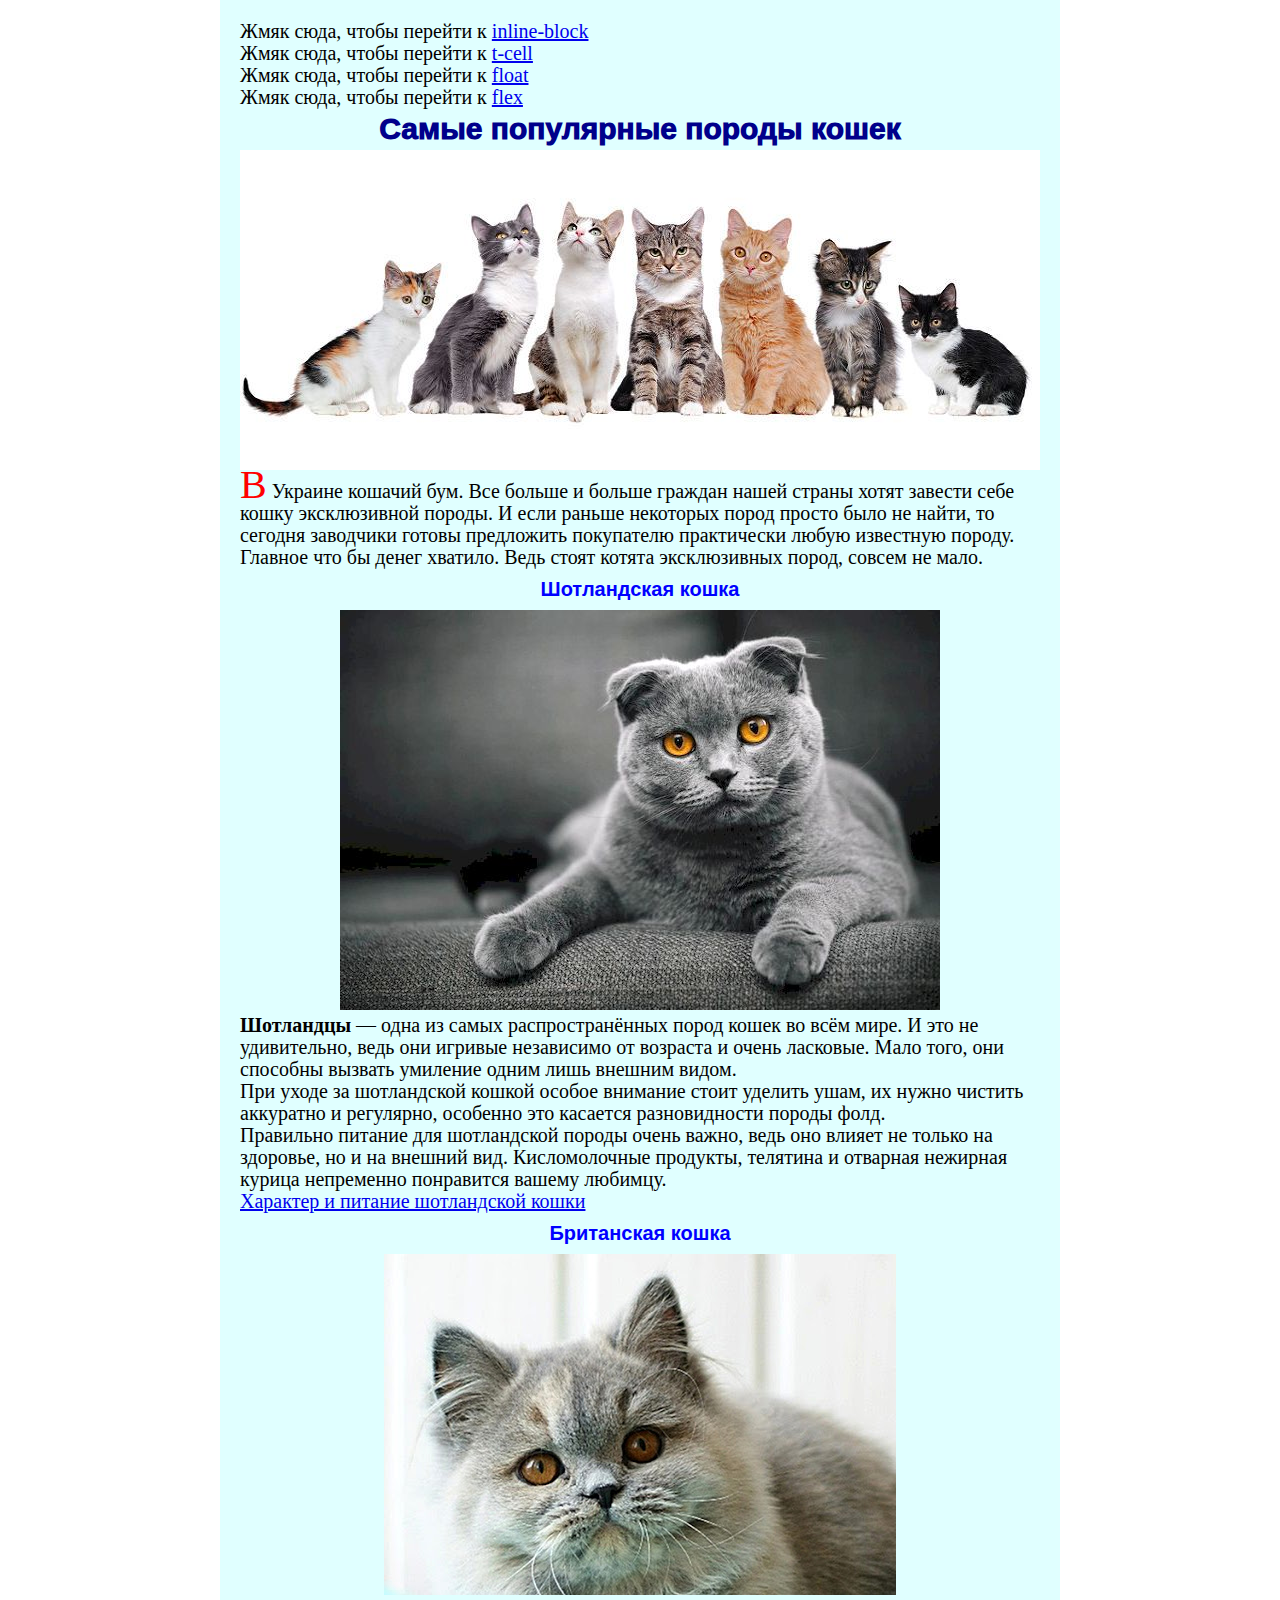
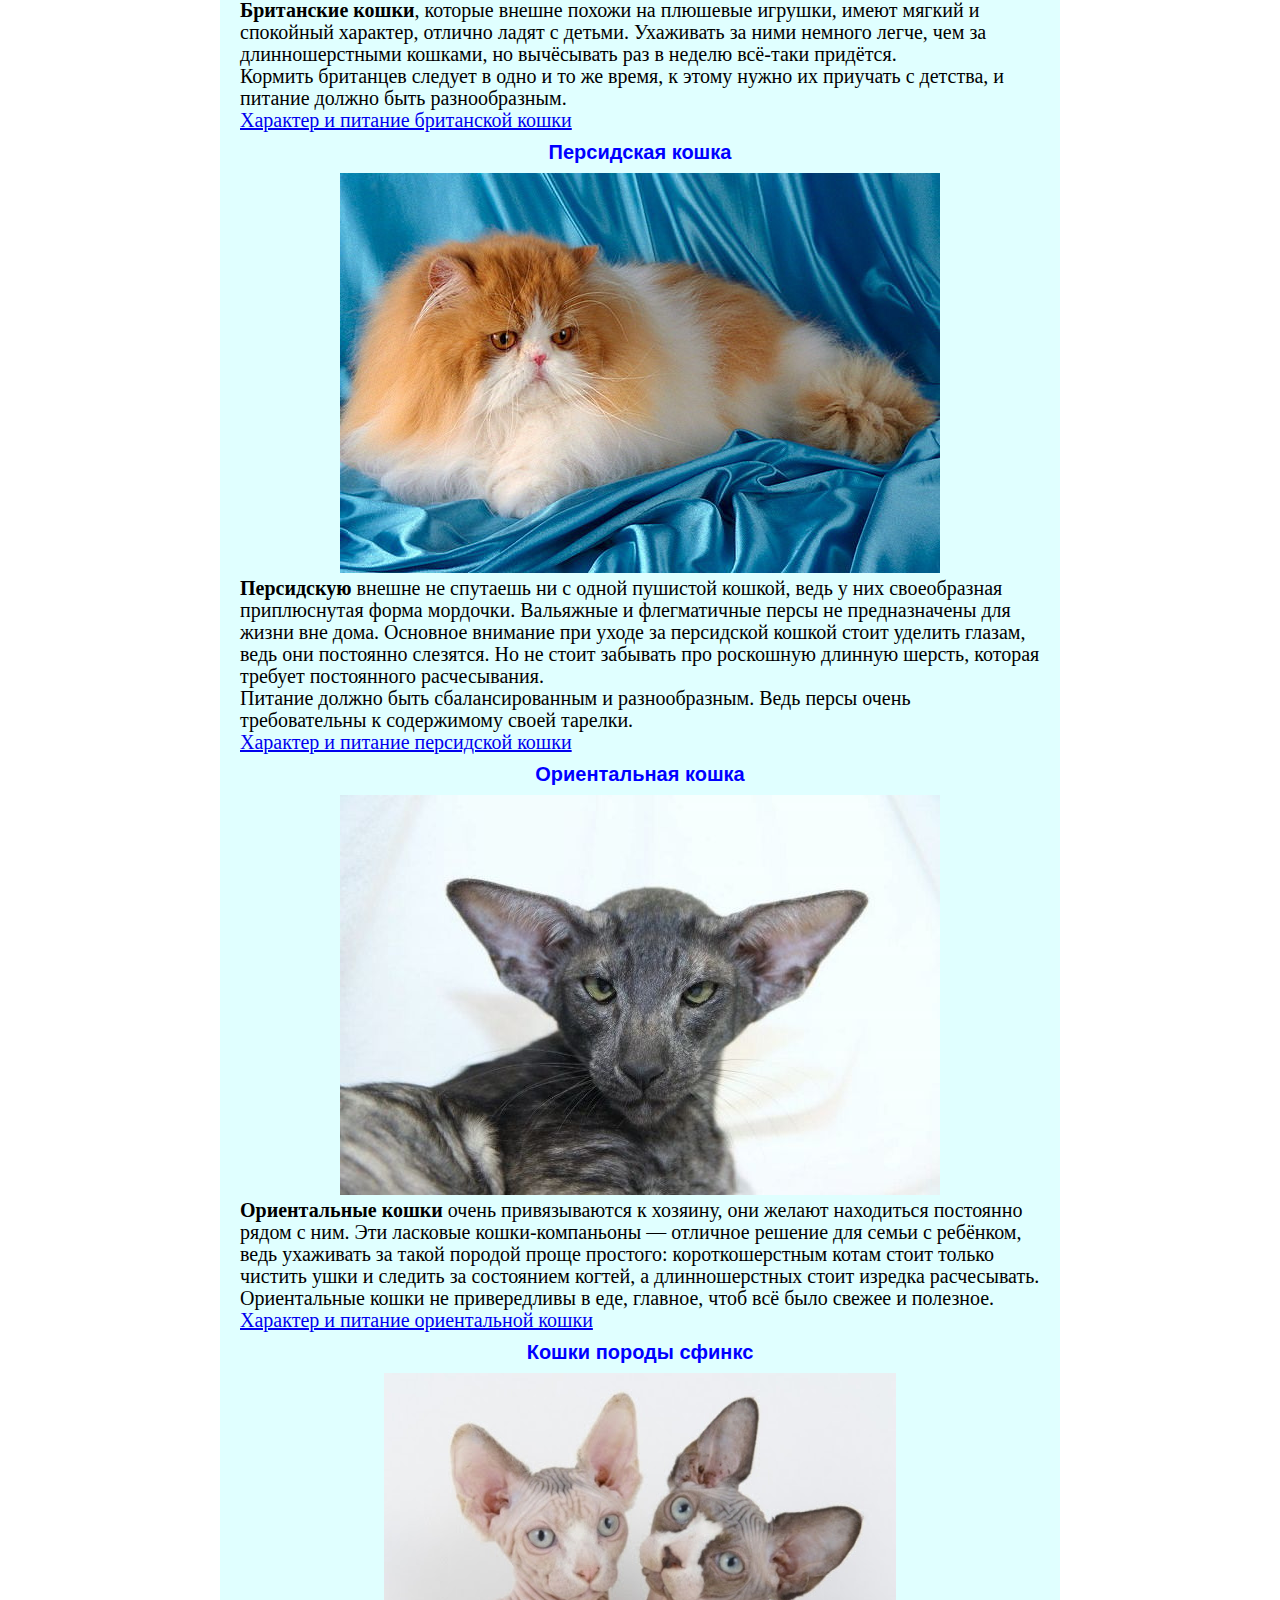
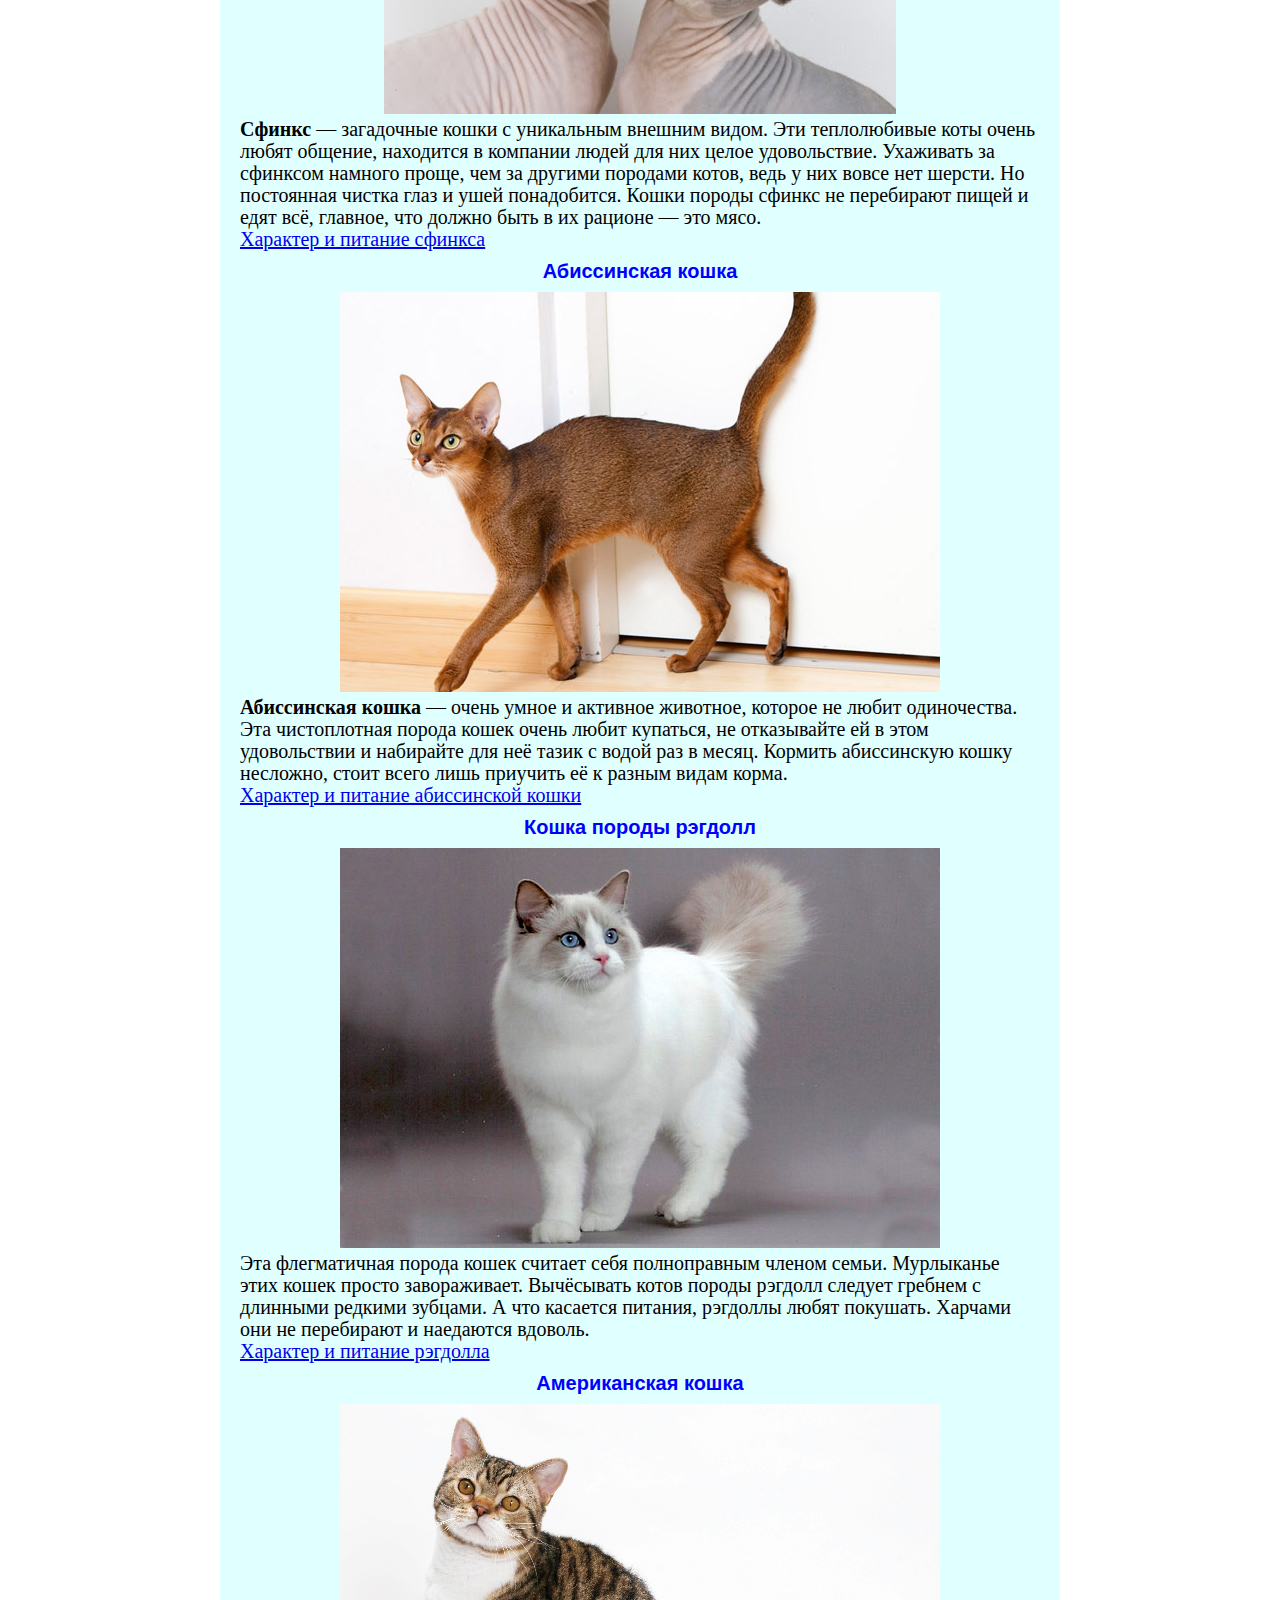
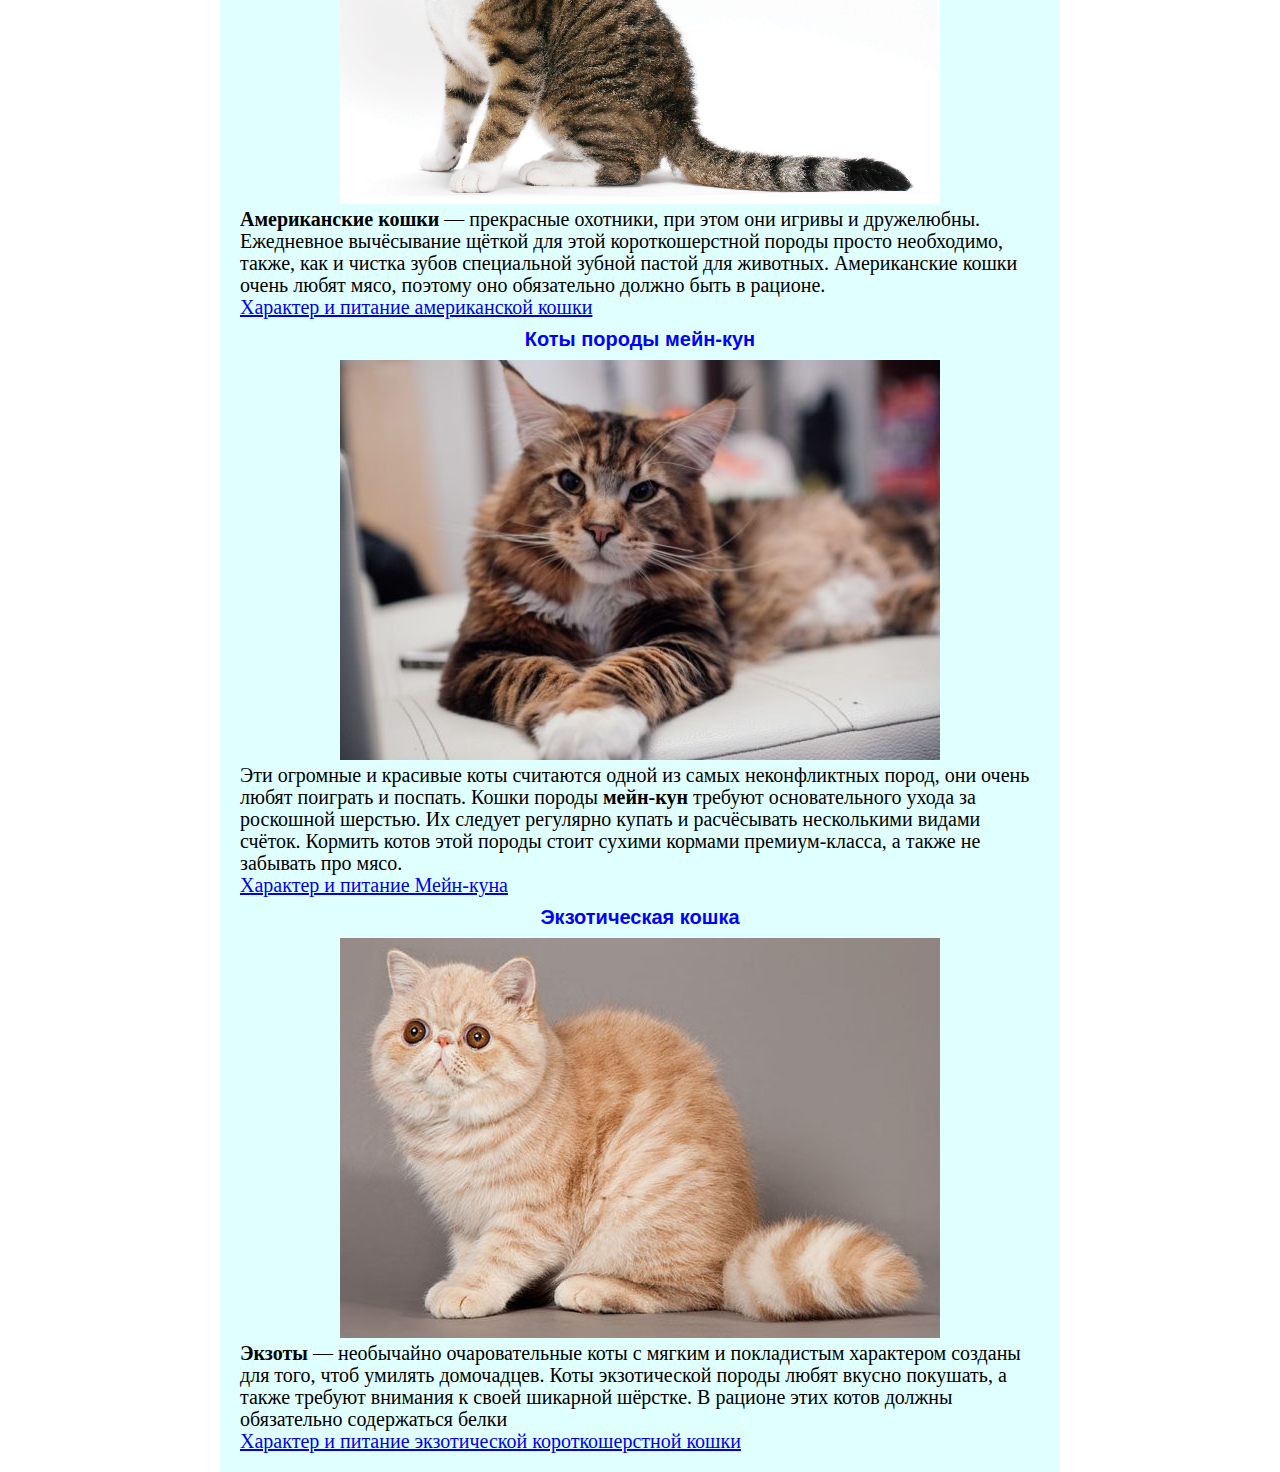
<file: index.html>
<!DOCTYPE html>
<html lang="ru">

<head>
    <meta charset="UTF-8">
    <title>Самые популярные породы кошек</title>
    <link rel="stylesheet" href="css/style.css">
</head>

<body>
    <div class="mainBox">
        <p>Жмяк сюда, чтобы перейти к <a href="inline-block.html" target="_blank">inline-block</a></p>
        <p>Жмяк сюда, чтобы перейти к <a href="t-cell.html" target="_blank">t-cell</a></p>
        <p>Жмяк сюда, чтобы перейти к <a href="float.html" target="_blank">float</a></p>
        <p>Жмяк сюда, чтобы перейти к <a href="flex.html" target="_blank">flex</a></p>

        <h1>Самые популярные породы кошек</h1>
        <img src="images/Besporodnye-koshki-1.jpg" alt="Кошки" title="Группа котов">
        <p><span style="color: red; font-size: 200%;">В</span> Украине кошачий бум. Все больше и больше граждан
            нашей страны хотят завести себе кошку эксклюзивной породы. И если раньше некоторых пород просто было не
            найти, то сегодня заводчики готовы предложить покупателю практически любую известную породу. Главное что
            бы денег хватило. Ведь стоят котята эксклюзивных пород, совсем не мало.</p>

        <div>
            <h2>Шотландская кошка</h2>
            <p class="picture"><img src="images/shotlandskaja-visloyhaja-koshka-obl.jpg" alt="Шотландская кошка"
                    title="Шотландская кошка"></p>
            <p><span style="font-weight: 800;">Шотландцы</span> — одна из самых распространённых пород кошек во всём
                мире. И это не удивительно, ведь
                они игривые независимо от возраста и очень ласковые. Мало того, они способны вызвать умиление одним лишь
                внешним видом.
            </p>
            <p>При уходе за шотландской кошкой особое внимание стоит уделить ушам, их нужно чистить аккуратно и
                регулярно, особенно это касается разновидности породы фолд.</p>
            <p>Правильно питание для шотландской породы очень важно, ведь оно влияет не только на здоровье, но и на
                внешний вид. Кисломолочные продукты, телятина и отварная нежирная курица непременно понравится вашему
                любимцу.
            </p>

            <p><a href="natureAndFeed.html#Характер и питание шотландской кошки" target="_blank">Характер и питание шотландской кошки</a></p>

        </div>
        <div>
            <h2>Британская кошка</h2>
            <p class="picture"><img src="images/British_2.jpg" alt="Британская кошка" title="Британская кошка"></p>
            <p><span style="font-weight: 800;">Британские кошки</span>, которые внешне похожи на плюшевые игрушки, имеют
                мягкий и спокойный характер,
                отлично ладят с детьми. Ухаживать за ними немного легче, чем за длинношерстными кошками, но вычёсывать
                раз в неделю всё-таки придётся.
            </p>
            <p>Кормить британцев следует в одно и то же время, к этому нужно их приучать с детства, и питание должно
                быть разнообразным.
            </p>
            <p><a href="natureAndFeed.html#Характер и питание британской кошки" target="_blank">Характер и питание британской кошки</a></p>

        </div>
        <div>
            <h2>Персидская кошка</h2>
            <p class="picture"><img src="images/Persidskaya_koshka.jpg" alt="Персидская кошка" title="Персидская кошка">
            </p>
            <p><span style="font-weight: 800;">Персидскую</span> внешне не спутаешь ни с одной пушистой кошкой, ведь у
                них своеобразная приплюснутая
                форма мордочки. Вальяжные и флегматичные персы не предназначены для жизни вне дома. Основное внимание
                при уходе за персидской кошкой стоит уделить глазам, ведь они постоянно слезятся. Но не стоит забывать
                про роскошную длинную шерсть, которая требует постоянного расчесывания.
            </p>
            <p>Питание должно быть сбалансированным и разнообразным. Ведь персы очень требовательны к содержимому своей
                тарелки.
            </p>
            <p><a href="natureAndFeed.html#Характер и питание персидской кошки" target="_blank">Характер и питание персидской кошки</a></p>
        </div>
        <div>
            <h2>Ориентальная кошка</h2>
            <p class="picture"><img src="images/orientalnaya_koshka.jpg" alt="Ориентальная кошка"
                    title="Ориентальная кошка"></p>
            <p><span style="font-weight: 800;">Ориентальные кошки</span> очень привязываются к хозяину, они желают
                находиться постоянно рядом с ним. Эти
                ласковые кошки-компаньоны — отличное решение для семьи с ребёнком, ведь ухаживать за такой породой проще
                простого: короткошерстным котам стоит только чистить ушки и следить за состоянием когтей, а
                длинношерстных стоит изредка расчесывать. Ориентальные кошки не привередливы в еде, главное, чтоб всё
                было свежее и полезное.
            </p>
            <p><a href="natureAndFeed.html#Характер и питание ориентальной кошки" target="_blank">Характер и питание ориентальной кошки</a></p>

        </div>
        <div>
            <h2>Кошки породы сфинкс</h2>
            <p class="picture"><img src="images/Sphinks.jpg" alt="Кошка породы сфинкс" title="Кошка породы сфинкс"></p>
            <p><span style="font-weight: 800;">Сфинкс</span> — загадочные кошки с уникальным внешним видом. Эти
                теплолюбивые коты очень любят общение,
                находится в компании людей для них целое удовольствие. Ухаживать за сфинксом намного проще, чем за
                другими породами котов, ведь у них вовсе нет шерсти. Но постоянная чистка глаз и ушей понадобится. Кошки
                породы сфинкс не перебирают пищей и едят всё, главное, что должно быть в их рационе — это мясо.
            </p>
            <p><a href="natureAndFeed.html#Характер и питание сфинкса" target="_blank">Характер и питание сфинкса</a></p>

        </div>
        <div>
            <h2>Абиссинская кошка</h2>
            <p class="picture"><img src="images/abis-cat3.jpg" alt="Абиссинская кошка" title="Абиссинская кошка"></p>
            <p><span style="font-weight: 800;">Абиссинская кошка</span> — очень умное и активное животное, которое не
                любит одиночества. Эта
                чистоплотная порода кошек очень любит купаться, не отказывайте ей в этом удовольствии и набирайте для
                неё тазик с водой раз в месяц. Кормить абиссинскую кошку несложно, стоит всего лишь приучить её к разным
                видам корма.
            </p>
            <p><a href="natureAndFeed.html#Характер и питание абиссинской кошки" target="_blank">Характер и питание абиссинской кошки</a></p>

        </div>
        <div>
            <h2>Кошка породы рэгдолл</h2>
            <p class="picture"><img src="images/Ragdoll.jpg" alt="Кошка породы рэгдолл" title="Кошка породы рэгдолл">
            </p>
            <p>Эта флегматичная порода кошек считает себя полноправным членом семьи. Мурлыканье этих кошек просто
                завораживает. Вычёсывать котов породы рэгдолл следует гребнем с длинными редкими зубцами. А что касается
                питания, рэгдоллы любят покушать. Харчами они не перебирают и наедаются вдоволь.
            </p>
            <p><a href="natureAndFeed.html#Характер и питание рэгдолла" target="_blank">Характер и питание рэгдолла</a></p>

        </div>
        <div>
            <h2>Американская кошка</h2>
            <p class="picture"><img src="images/American_cat2.jpg" alt="Американская кошка" title="Американская кошка">
            </p>
            <p><span style="font-weight: 800;">Американские кошки</span> — прекрасные охотники, при этом они игривы и
                дружелюбны. Ежедневное вычёсывание
                щёткой для этой короткошерстной породы просто необходимо, также, как и чистка зубов специальной зубной
                пастой для животных. Американские кошки очень любят мясо, поэтому оно обязательно должно быть в рационе.
            </p>
            <p><a href="natureAndFeed.html#Характер и питание американской кошки" target="_blank">Характер и питание американской кошки</a></p>

        </div>
        <div>
            <h2>Коты породы мейн-кун</h2>
            <p class="picture"><img src="images/mejn-kun-cat.jpg" alt="Мейн-кун" title="Мейн-кун"></p>
            <p>Эти огромные и красивые коты считаются одной из самых неконфликтных пород, они очень любят поиграть и
                поспать. Кошки породы <span style="font-weight: 800;">мейн-кун</span> требуют основательного ухода за
                роскошной шерстью. Их следует
                регулярно купать и расчёсывать несколькими видами счёток. Кормить котов этой породы стоит сухими кормами
                премиум-класса, а также не забывать про мясо.
            </p>
            <p><a href="natureAndFeed.html#Характер и питание Мейн-куна" target="_blank">Характер и питание Мейн-куна</a></p>

        </div>
        <div>
            <h2>Экзотическая кошка</h2>
            <p class="picture"><img src="images/ekzot.jpg" alt="Кошка породы Экзот" title="Кошка породы Экзот"></p>
            <p><span style="font-weight: 800;">Экзоты</span> — необычайно очаровательные коты с мягким и покладистым
                характером созданы для того, чтоб
                умилять домочадцев. Коты экзотической породы любят вкусно покушать, а также требуют внимания к своей
                шикарной шёрстке. В рационе этих котов должны обязательно содержаться белки
            </p>
            <p><a href="natureAndFeed.html#Характер и питание экзотической короткошерстной кошки" target="_blank">Характер и питание экзотической короткошерстной кошки</a>
            </p>

        </div>
      </div>
   </body>

</html>
</file>
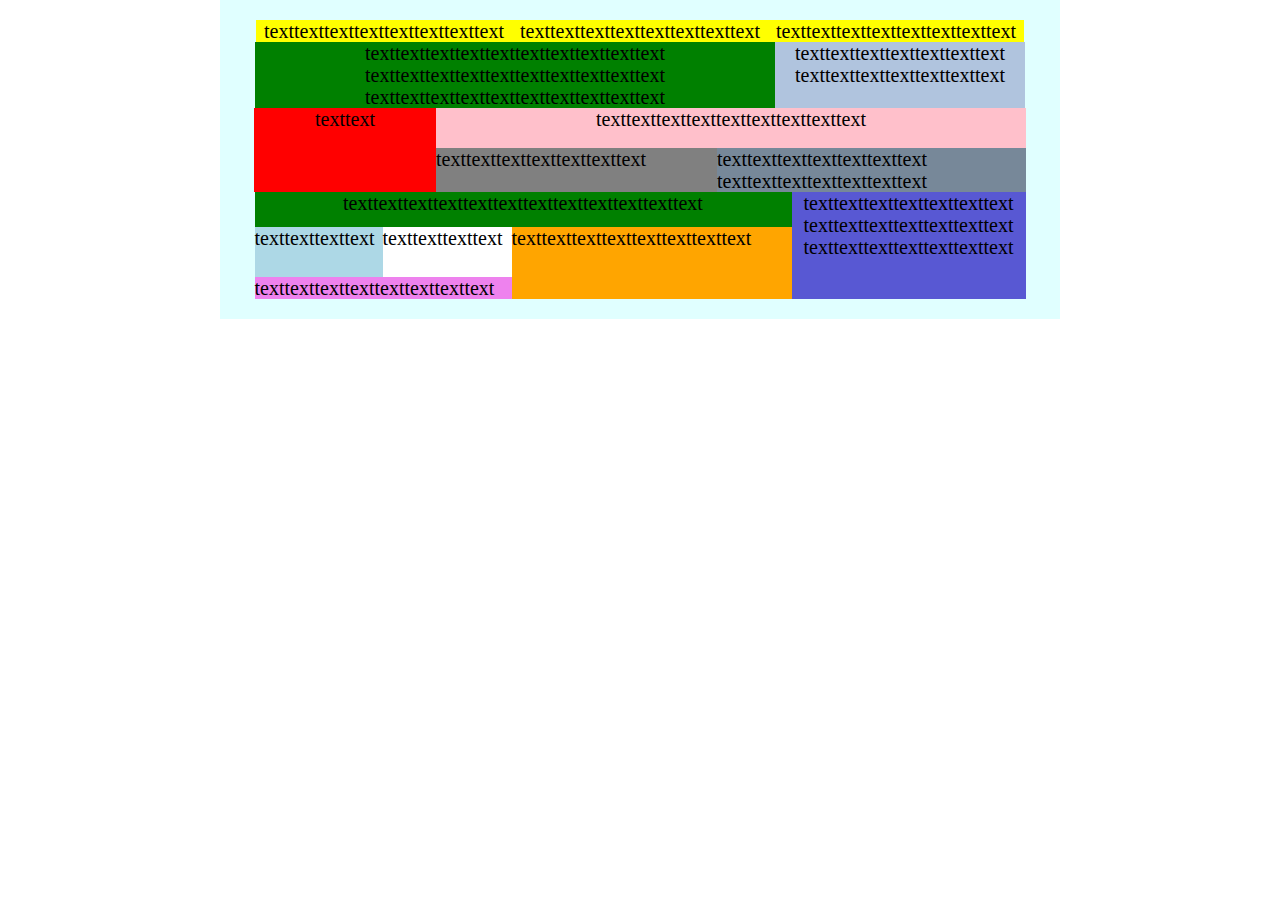
<file: flex.html>
<!DOCTYPE html>
<html lang="ru">

<head>
    <meta charset="UTF-8">
    <title>Flex</title>
    <link rel="stylesheet" href="css/style.css">
</head>

<body>
    <div class="mainBox">
        <div class="flexRow1">
            <div class="in-flex1">
                <div>texttexttexttexttexttexttexttext</div>
            </div>
            <div class="in-flex1">
                <div>texttexttexttexttexttexttexttext</div>
            </div>
            <div class="in-flex1">
                <div>texttexttexttexttexttexttexttext</div>
            </div>
        </div>
        <div class="flexRow2">
            <div class="in-flex2">
                <div>texttexttexttexttexttexttexttexttexttext</div>
                <div>texttexttexttexttexttexttexttexttexttext</div>
                <div>texttexttexttexttexttexttexttexttexttext</div>
            </div>
            <div class="in-flex3">
                <div>texttexttexttexttexttexttext</div>
                <div>texttexttexttexttexttexttext</div>
            </div>
        </div>
        <div class="flexRow3">
            <div class="in-flex4">
                <div>texttext</div>
            </div>
            <div>
                <div class="in-flex5">
                    <div>texttexttexttexttexttexttexttexttext</div>
                </div>
                <div class="in-flex67">
                    <div class="in-flex6">
                        <div>texttexttexttexttexttexttext</div>
                    </div>
                    <div class="in-flex7">
                        <div>texttexttexttexttexttexttext</div>
                        <div>texttexttexttexttexttexttext</div>
                    </div>
                </div>
            </div>
        </div>
        <div class="flexRow4">
            <div>
                <div class="in-flex8">
                    <div>texttexttexttexttexttexttexttexttexttexttexttext</div>
                </div>
                <div class="in-flex910">
                    <div class="in-flex9">
                        <div class="in-flex1112">
                            <div class="in-flex11">
                                <div>texttexttexttext</div>
                            </div>
                            <div class="in-flex12">
                                <div>texttexttexttext</div>
                            </div>
                        </div>
                        <div>texttexttexttexttexttexttexttext</div>
                    </div>
                    <div class="in-flex10">
                        <div>texttexttexttexttexttexttexttext</div>
                    </div>
                </div>
            </div>
            <div class="in-flex14">
                <div>texttexttexttexttexttexttext</div>
                <div>texttexttexttexttexttexttext</div>
                <div>texttexttexttexttexttexttext</div>
            </div>
        </div>
    </div>
</body>

</html>
</file>
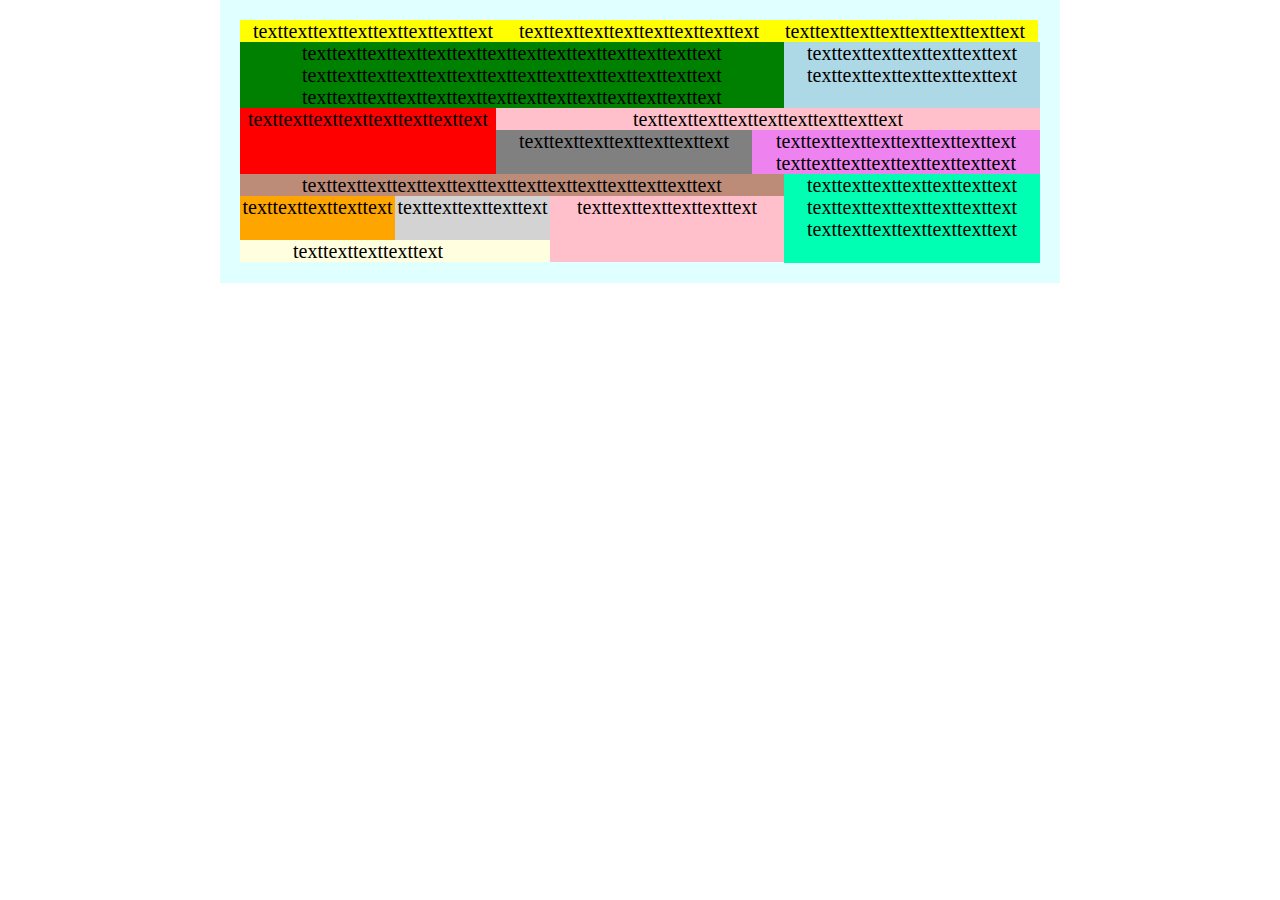
<file: float.html>
<!DOCTYPE html>
<html lang="ru">

<head>
    <meta charset="UTF-8">
    <title>Float</title>
    <link rel="stylesheet" href="css/style.css">
</head>

<body>
    <div class="mainBox">
        <div class="floatRow1 clearFix">
            <div class="in-float1">
                <div>texttexttexttexttexttexttexttext</div>
            </div>
            <div class="in-float1">
                <div>texttexttexttexttexttexttexttext</div>
            </div>
            <div class="in-float1">
                <div>texttexttexttexttexttexttexttext</div>
            </div>
        </div>
        <div class="floatRow2 clearFix">
            <div class="in-float2">
                <div>texttexttexttexttexttexttexttexttexttexttexttexttexttext</div>
                <div>texttexttexttexttexttexttexttexttexttexttexttexttexttext</div>
                <div>texttexttexttexttexttexttexttexttexttexttexttexttexttext</div>
            </div>
            <div class="in-float3">
                <div>texttexttexttexttexttexttext</div>
                <div>texttexttexttexttexttexttext</div>
            </div>
        </div>
        <div class="floatRow3 clearFix">
            <div class="in-float4">
                <div>texttexttexttexttexttexttexttext</div>
            </div>
            <div class="in-float5">
                <div>texttexttexttexttexttexttexttexttext</div>
                <div class="in-float6">
                    <div>texttexttexttexttexttexttext</div>
                </div>
                <div class="in-float7">
                    <div>texttexttexttexttexttexttexttext</div>
                    <div>texttexttexttexttexttexttexttext</div>
                </div>
            </div>

        </div>
        <div class="floatRow4 clearFix">
            <div class="in-float8">
                <div>texttexttexttexttexttexttexttexttexttexttexttexttexttext</div>
                <div class="in-float9">
                    <div class="in-float101">
                        <div class="in-float10">
                            <div>texttexttexttexttext</div>
                        </div>
                        <div class="in-float11">
                            <div>texttexttexttexttext</div>
                        </div>
                        <div class="in-float12">
                            <div>texttexttexttexttext</div>
                        </div>
                    </div>
                </div>
                <div>
                    <div class="in-float13 clearFix">
                        <div>texttexttexttexttexttext</div>
                    </div>
                </div>
            </div>
            <div class="in-float14">
                <div>texttexttexttexttexttexttext</div>
                <div>texttexttexttexttexttexttext</div>
                <div>texttexttexttexttexttexttext</div>
            </div>
        </div>
</body>

</html>
</file>
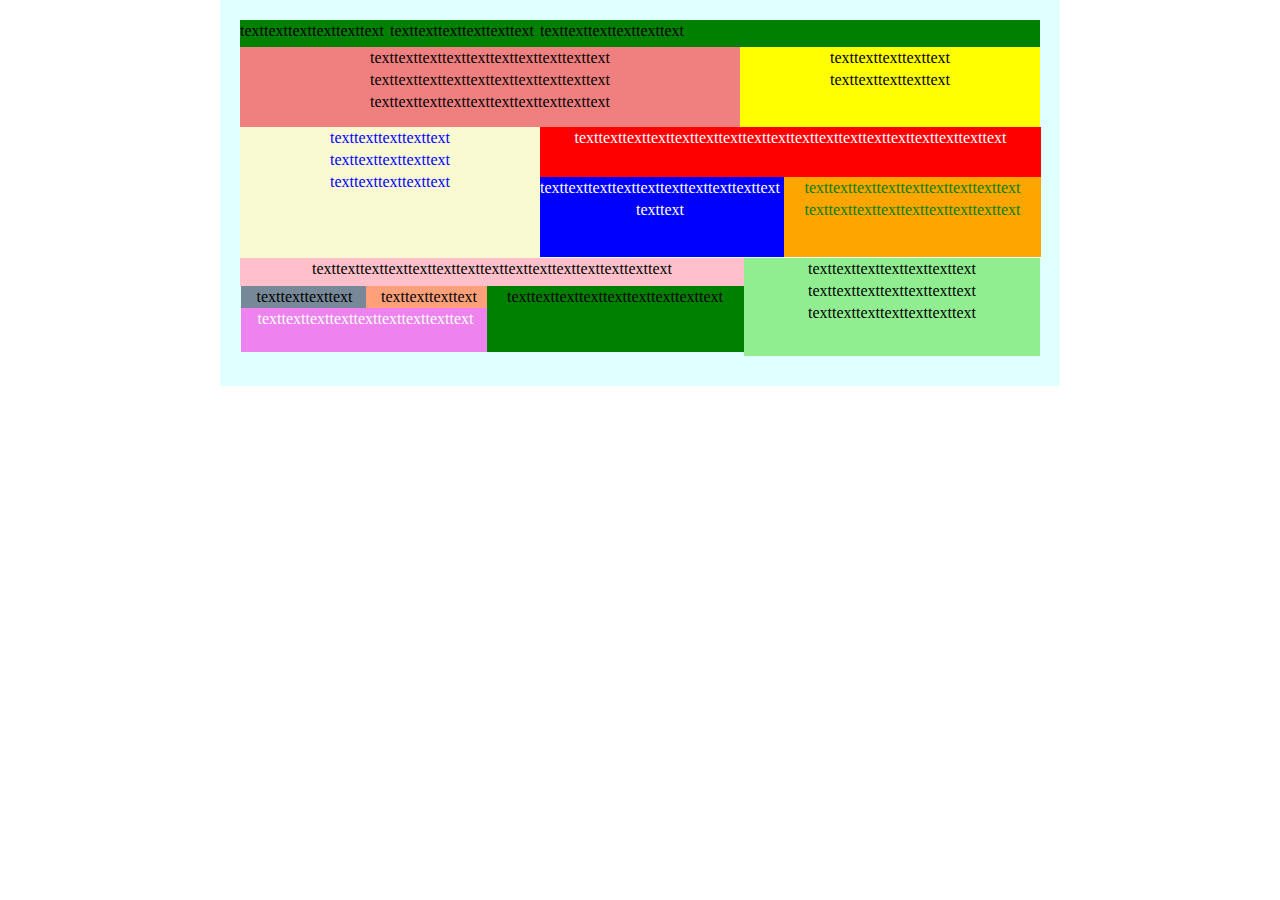
<file: inline-block.html>
<!DOCTYPE html>
<html lang="ru">

<head>
    <meta charset="UTF-8">
    <title>Inline-block</title>
    <link rel="stylesheet" href="css/style.css">
</head>

<body>
    <div class="mainBox">
        <div class="row1">
            <div class="el1">texttexttexttexttexttext</div>
            <div class="el1">texttexttexttexttexttext</div>
            <div class="el1">texttexttexttexttexttext</div>
        </div>
        <div class="row2">
            <div class="el2">
                <div>texttexttexttexttexttexttexttexttexttext</div>
                <div>texttexttexttexttexttexttexttexttexttext</div>
                <div>texttexttexttexttexttexttexttexttexttext</div>
            </div>
            <div class="el3">
                <div>texttexttexttexttext</div>
                <div>texttexttexttexttext</div>
            </div>
            <div class="row3">
                <div class="el4">
                    <div>texttexttexttexttext</div>
                    <div>texttexttexttexttext</div>
                    <div>texttexttexttexttext</div>
                </div>
                <div class="ell">
                    <div class="el5">
                        <div>texttexttexttexttexttexttexttexttexttexttexttexttexttexttexttexttexttext</div>
                    </div>
                    <div class="el6">
                        <div class="el66">
                            <div>texttexttexttexttexttexttexttexttexttexttexttext</div>
                        </div>
                        <div class="el67">
                            <div>texttexttexttexttexttexttexttexttext</div>
                            <div>texttexttexttexttexttexttexttexttext</div>
                        </div>
                    </div>
                </div>
            </div>
            <div class="row4">
                <div class="el">
                    <div class="el17">
                        <div>texttexttexttexttexttexttexttexttexttexttexttexttexttexttext</div>
                    </div>
                    <div class="el170">
                        <div class="el171">
                            <div>texttexttexttext</div>
                        </div>
                        <div class="el172">
                            <div>texttexttexttext</div>
                        </div>
                        <div class="el173">
                            <div>texttexttexttexttexttexttexttexttext</div>
                        </div>
                    </div>
                    <div class="el1700">
                        <div>texttexttexttexttexttexttexttexttext</div>
                    </div>

                </div>
                <div class="el18">
                    <div>texttexttexttexttexttexttext</div>
                    <div>texttexttexttexttexttexttext</div>
                    <div>texttexttexttexttexttexttext</div>
                </div>

            </div>
        </div>

    </div>
</body>

</html>
</file>
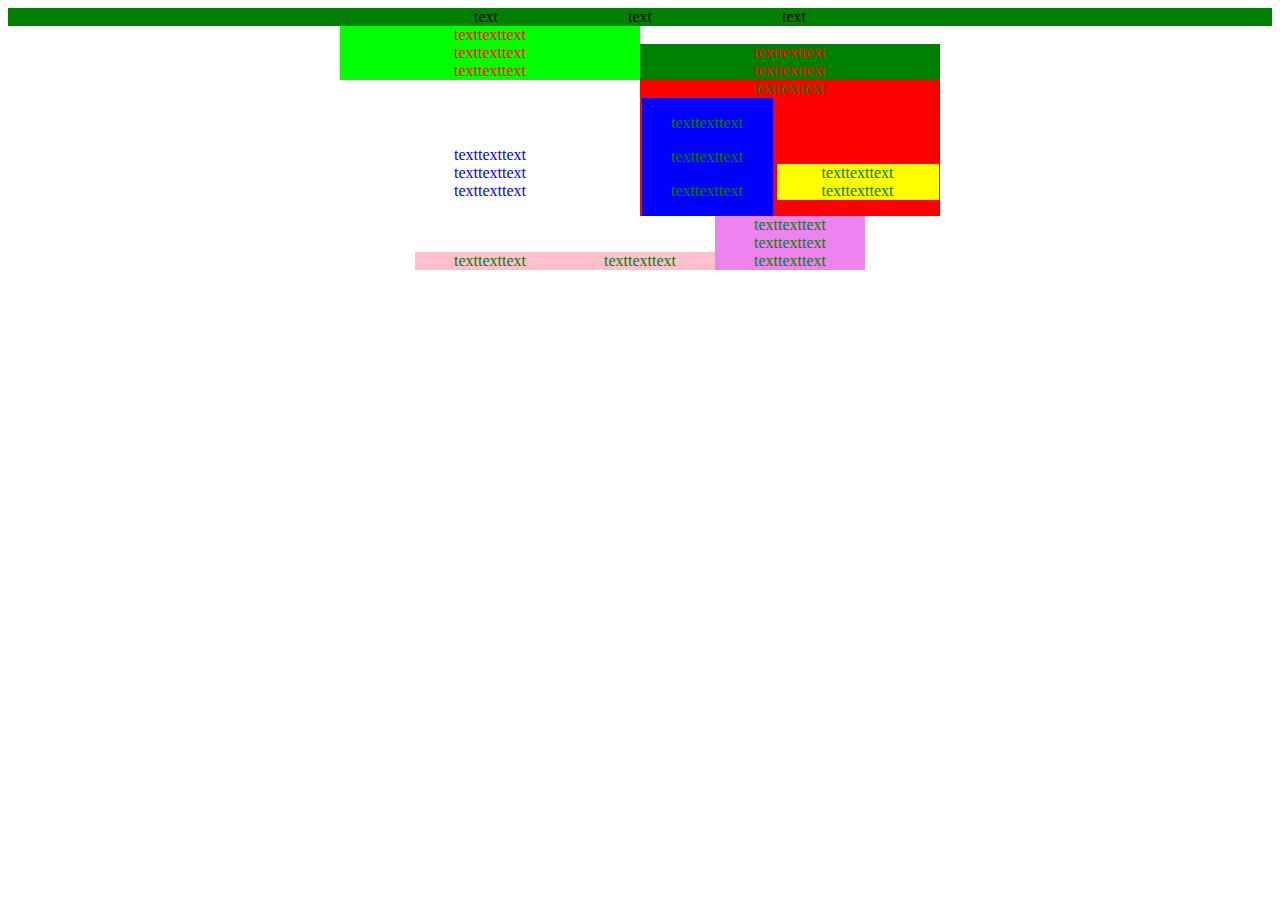
<file: inline-block1.html>
<!DOCTYPE html>
<html lang="">
<head>
  <meta charset="">
  <meta name="viewport" content="width=, initial-scale=">
  <title></title>
  <style>
    .wrapper {
      background: grey:
    }
    .row1 {
      background: green;
      text-align:center;
    }
    .row2 {
      font-size: 0px;
      text-align:center;
    }
    .el1 {
      width: 150px;
      display: inline-block;
    }
    .el2 {
      width: 300px;
      display: inline-block;
      color: red;
      font-size: 16px;
      background: lime;
    }
    .row3 {
      font-size: 0px;
      text-align:center;
    }
    .el3 {
      width: 300px;
      display: inline-block;
      color: red;
      font-size: 16px;
      background: green;
    }
    .el4 {
      width: 300px;
      display: inline-block;
      color: blue;
      font-size: 16px;
      background: white;
    }
    .el5 {
      width: 300px;
      display: inline-block;
      color: green;
      font-size: 16px;
      background:red;
    }
    .el6 {
      width: 300px;
      display: inline-block;
      color: green;
      font-size: 16px;
      }
    .el66 {
      width: 131px;
      display: inline-block;
      color: green;
      font-size: 16px;
      background:blue;
    }
     .el67 {
      width: 162px;
      display: inline-block;
      color: green;
      font-size: 16px;
      background:yellow;
    }
    .el7 {
      width: 150px;
      display: inline-block;
      color: green;
      font-size: 16px;
      background: pink;
      }
    .el8 {
      width: 150px;
      display: inline-block;
      color: green;
      font-size: 16px;
      background: violet;
      }
  </style>
</head>
<body>
  <div class="wrapper">
    <div class="row1">
      <div class="el1">text</div>
      <div class="el1">text</div>
      <div class="el1">text</div>
    </div> 
    <div class="row2">
      <div class="el2">
        <div>texttexttext</div>
        <div>texttexttext</div>
        <div>texttexttext</div>
      </div>
      <div class="el3">
        <div>texttexttext</div>
        <div>texttexttext</div>
     </div> 
     <div class="row3">
       <div class="el4">
        <div>texttexttext</div>
        <div>texttexttext</div>
        <div>texttexttext</div>
       </div>
      <div class="el5">
        <div>texttexttext</div>
        <div class="el6">
        <div class="el66">
          <p>texttexttext</p>
          <p>texttexttext</p>
          <p>texttexttext</p>
        </div>
        <div class="el67">
          <div>texttexttext</div>
          <div>texttexttext</div>
          </div>
        </div>
      </div>
     </div>
     <div class="row4">
       <div class="el7">
        <div>texttexttext</div>
       </div>
       <div class="el7">
        <div>texttexttext</div>
       </div>
       <div class="el8">
        <div>texttexttext</div>
        <div>texttexttext</div>
        <div>texttexttext</div>
      </div>
     </div>
  </div>
  <div>
</body>
</html>
</file>
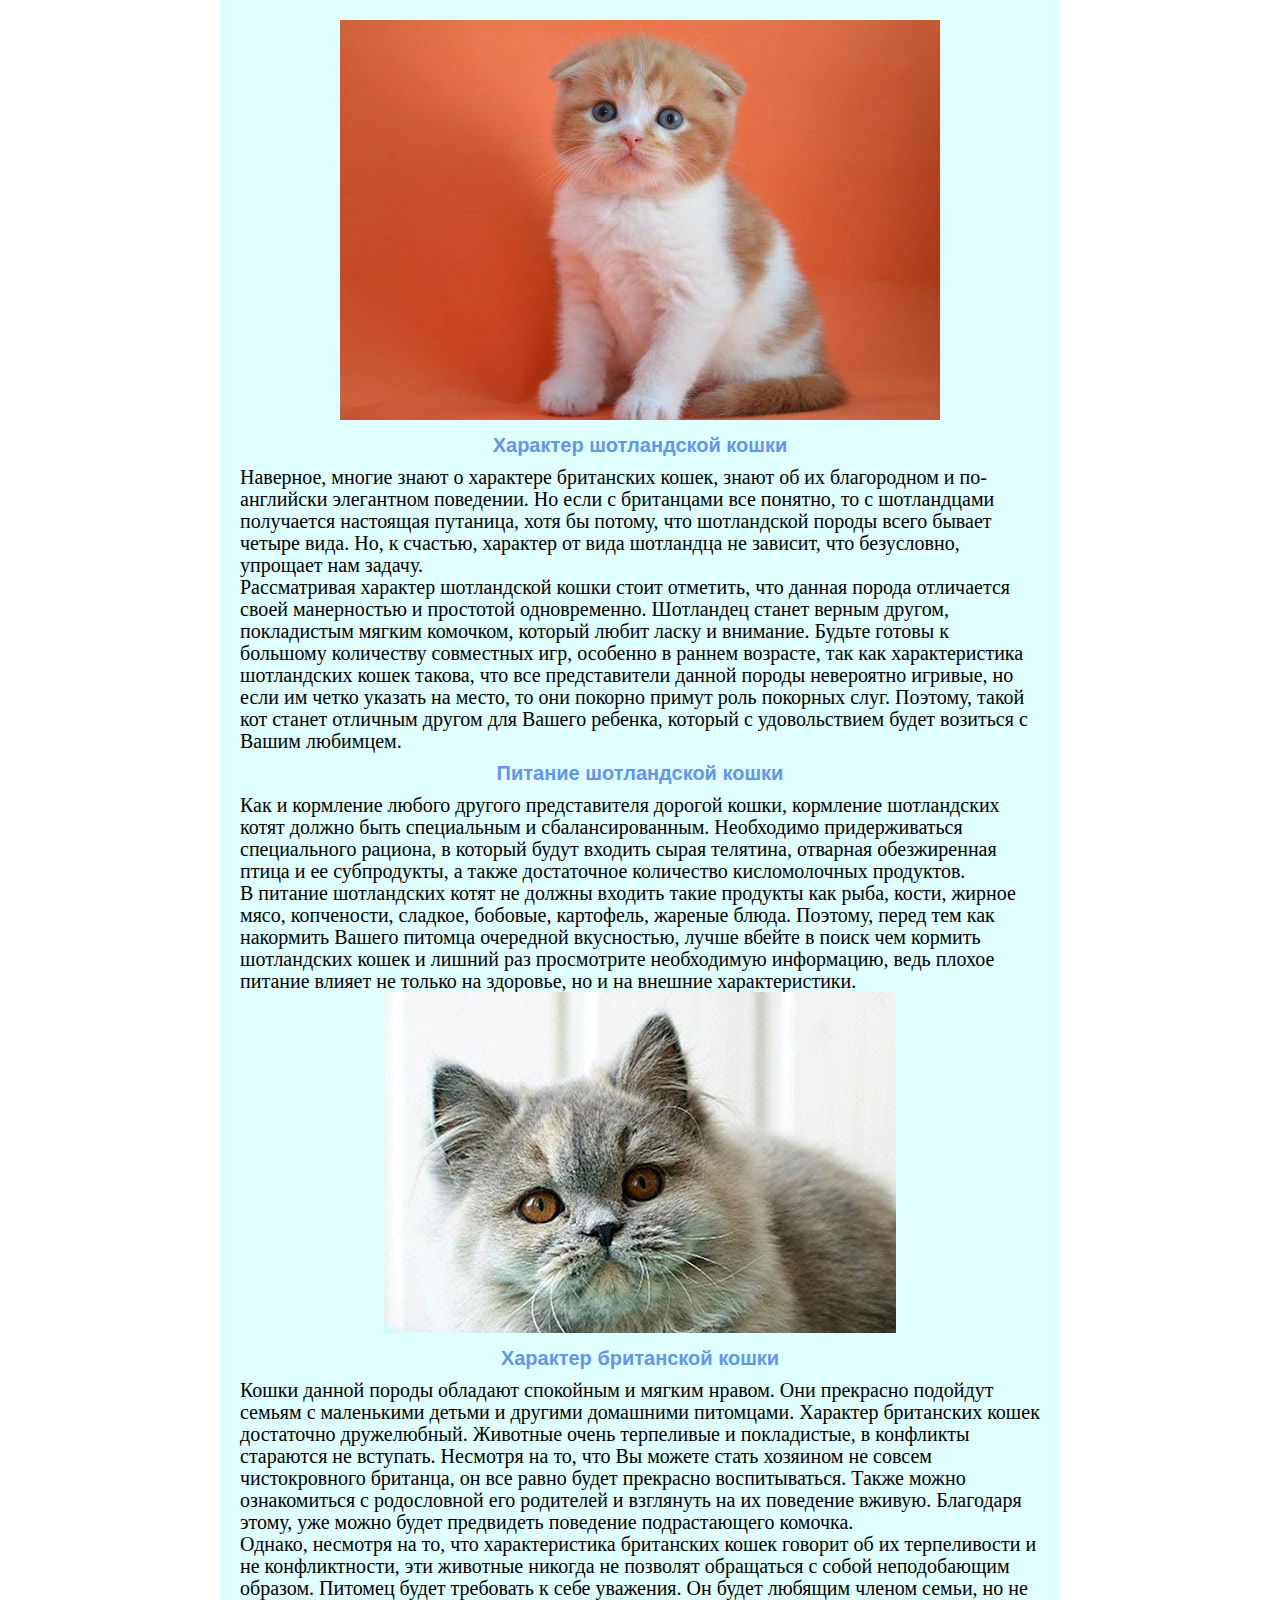
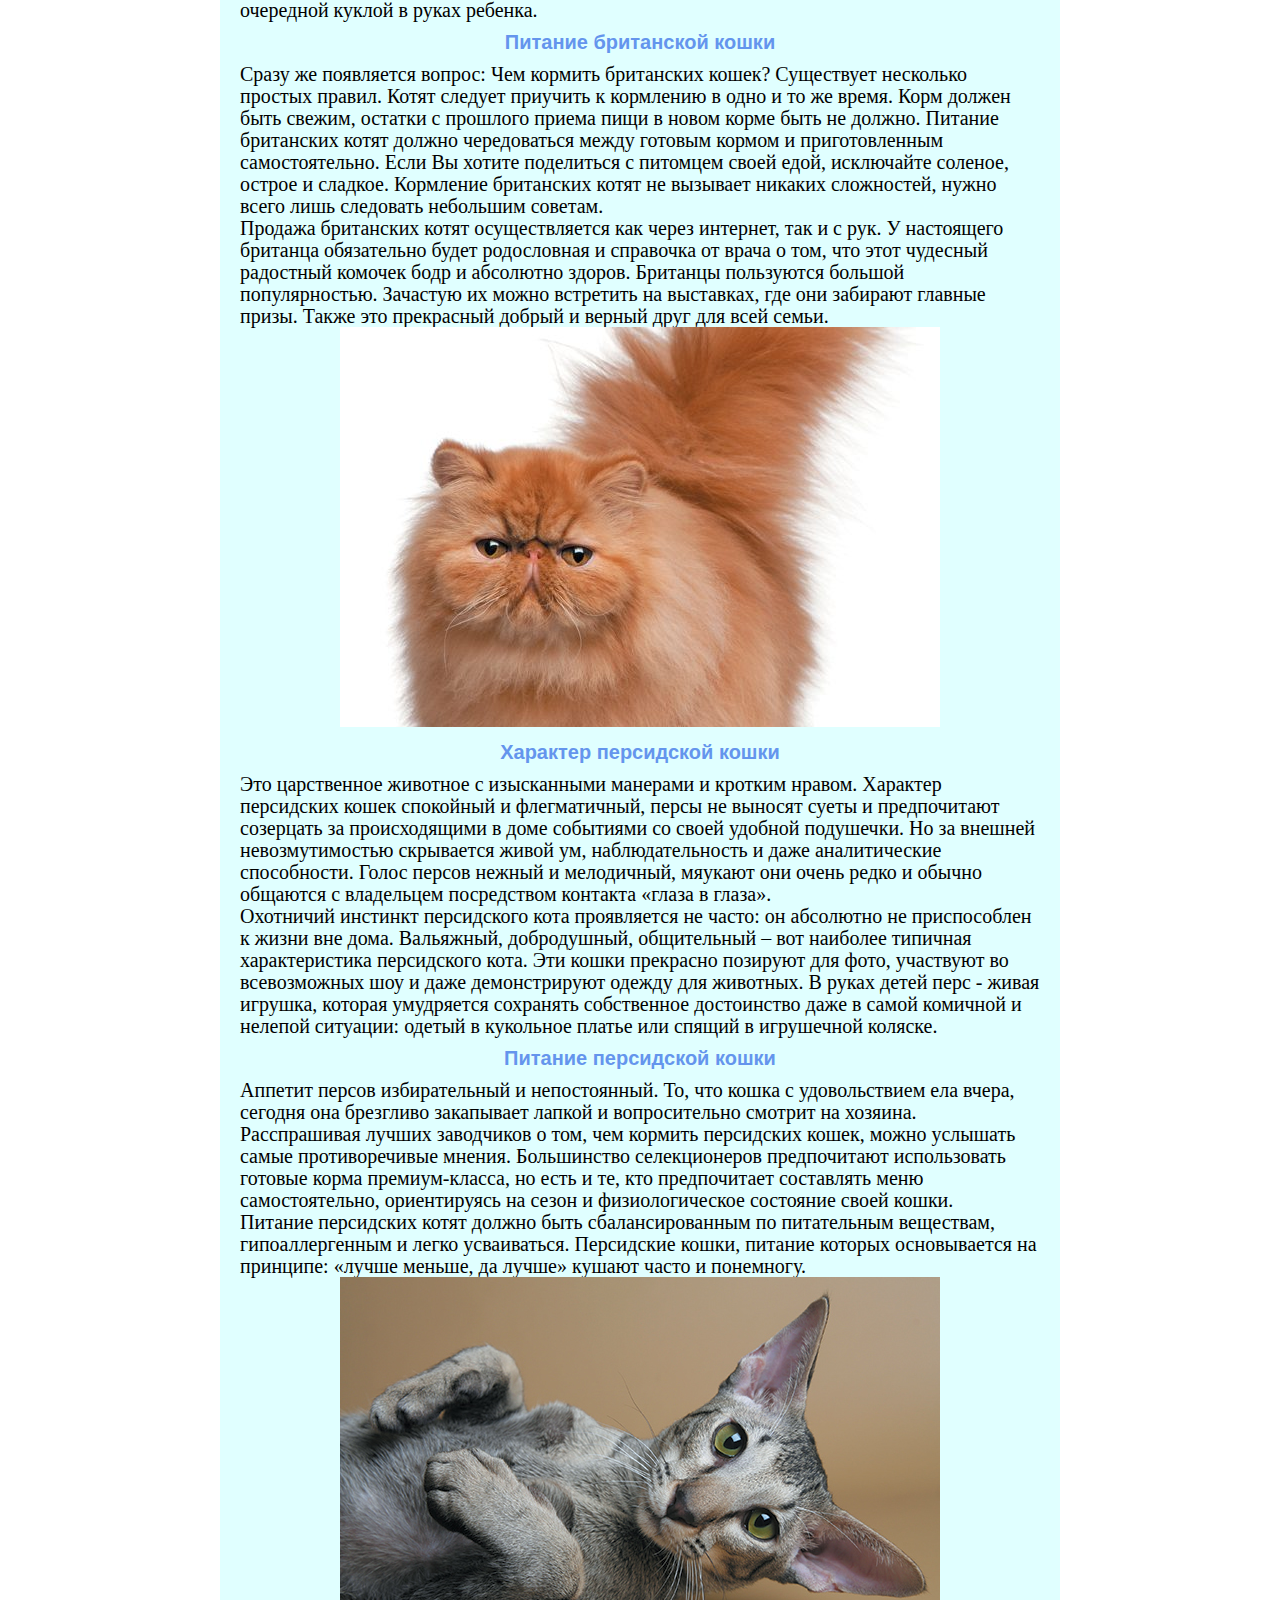
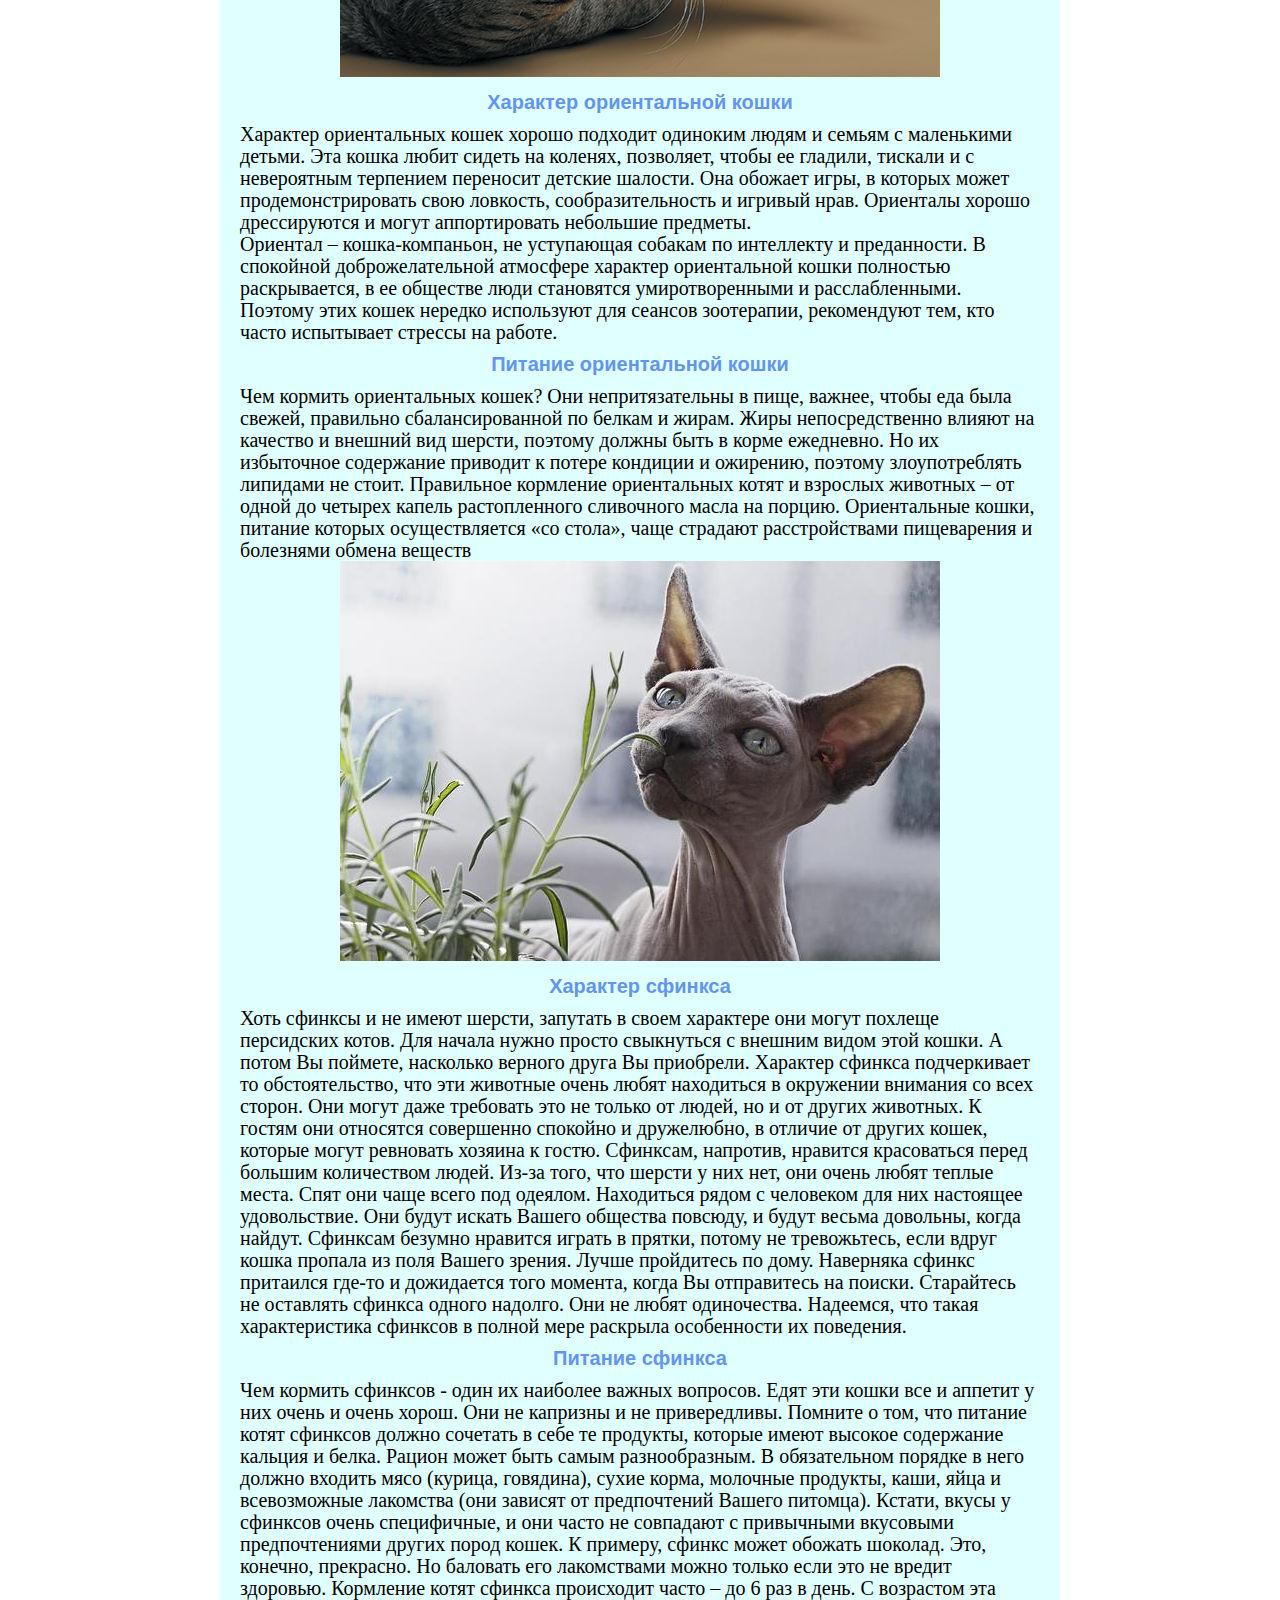
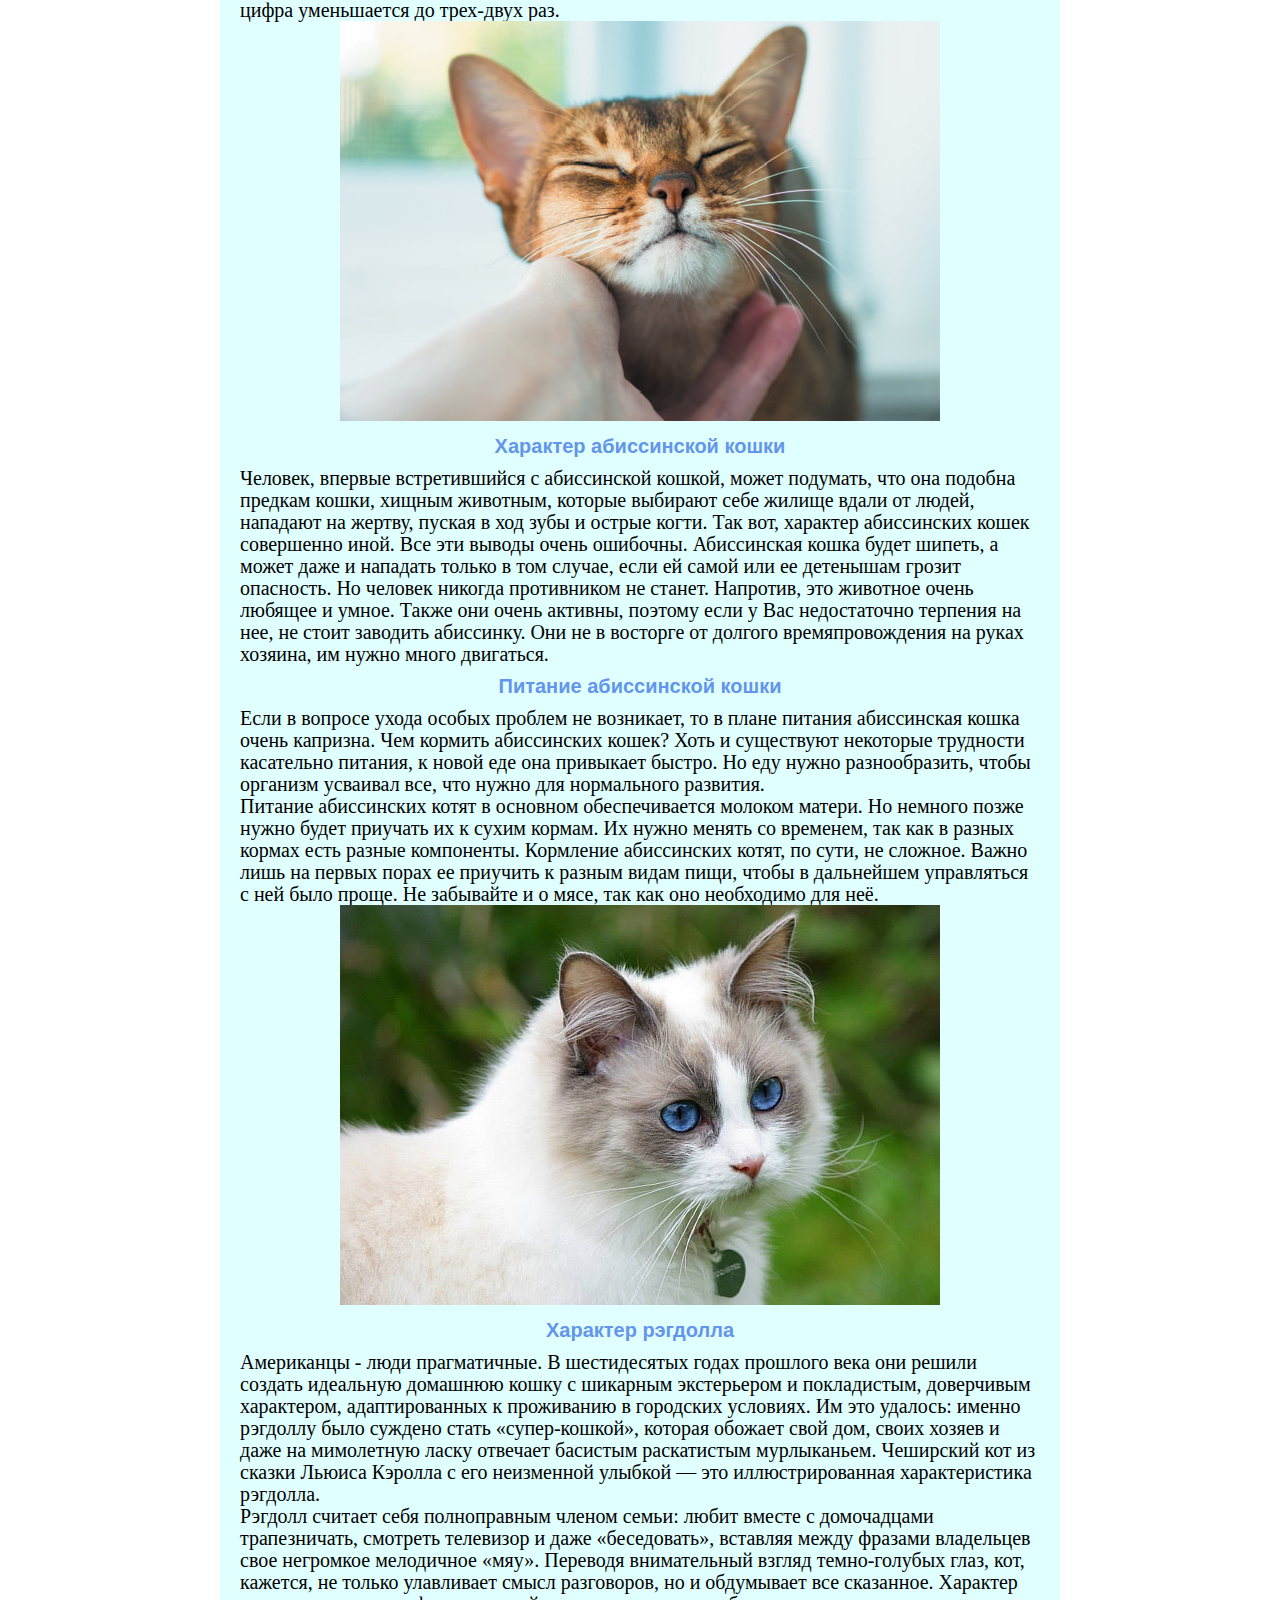
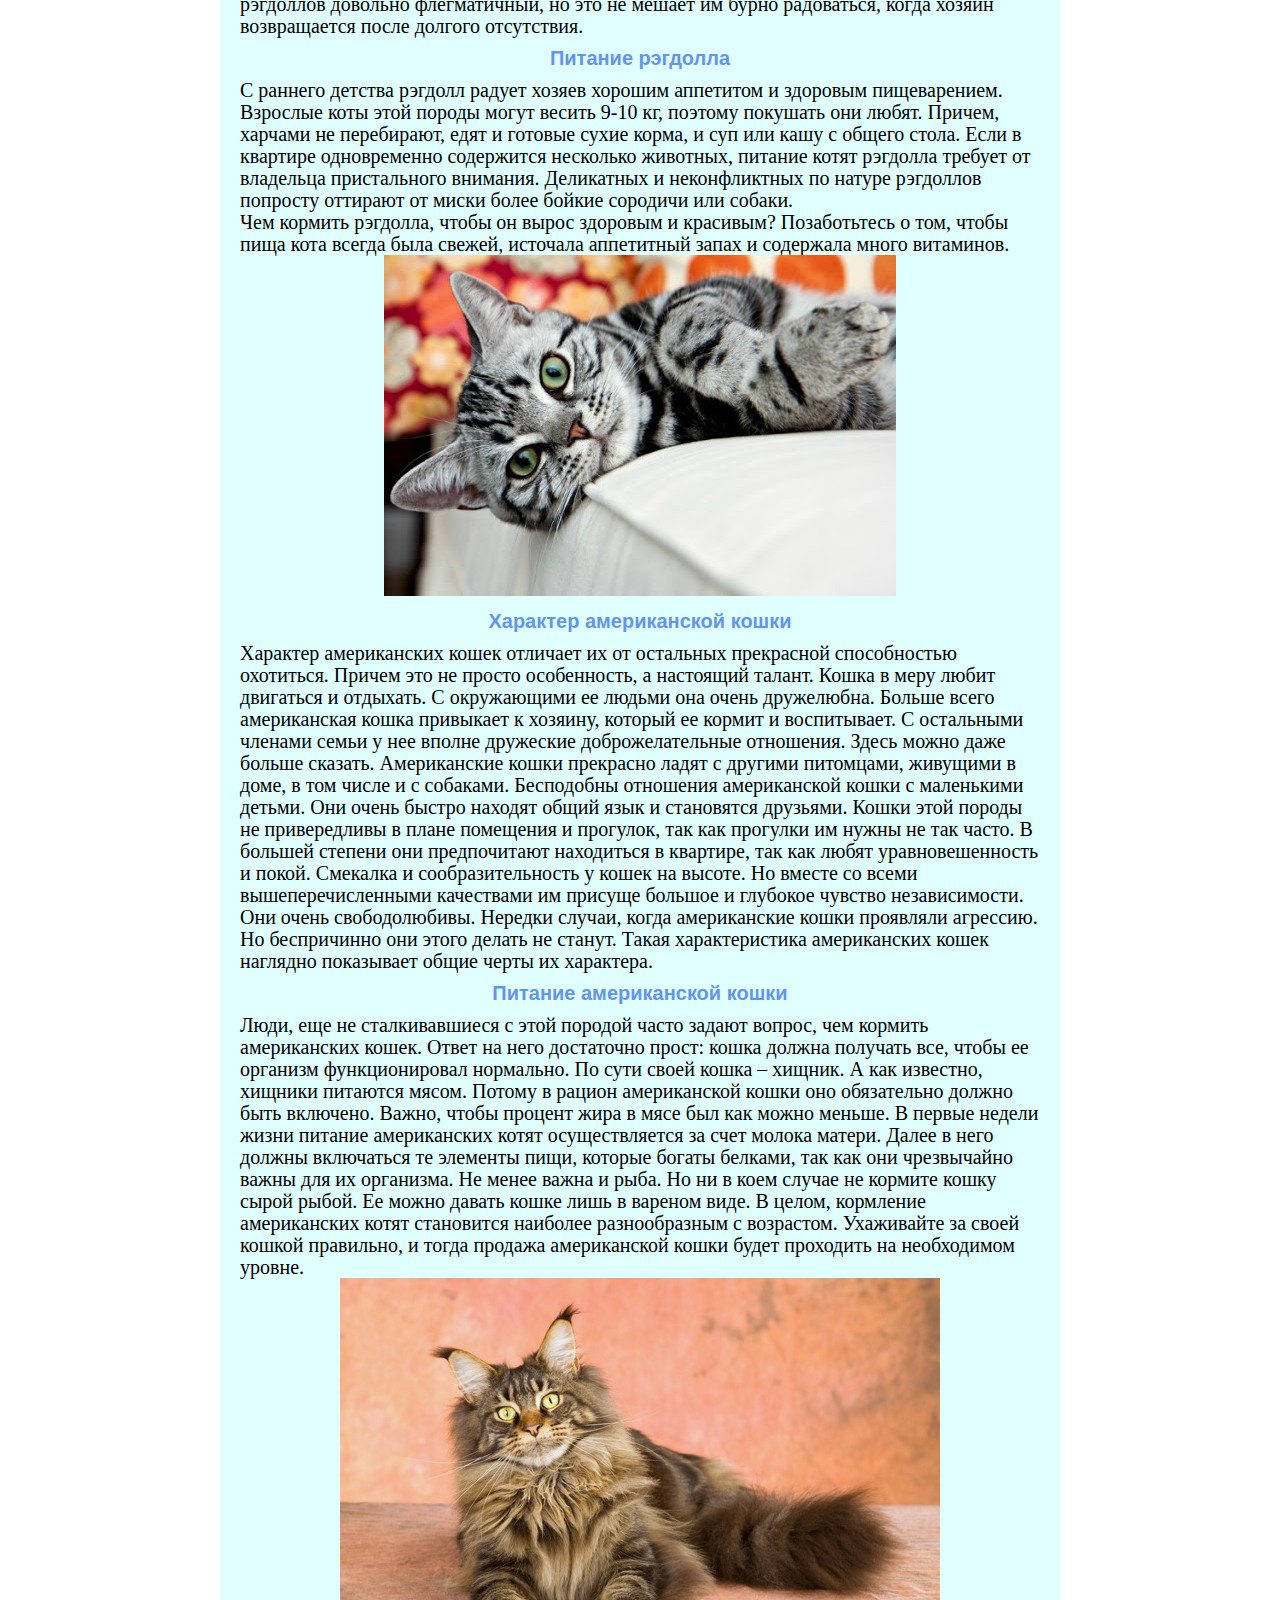
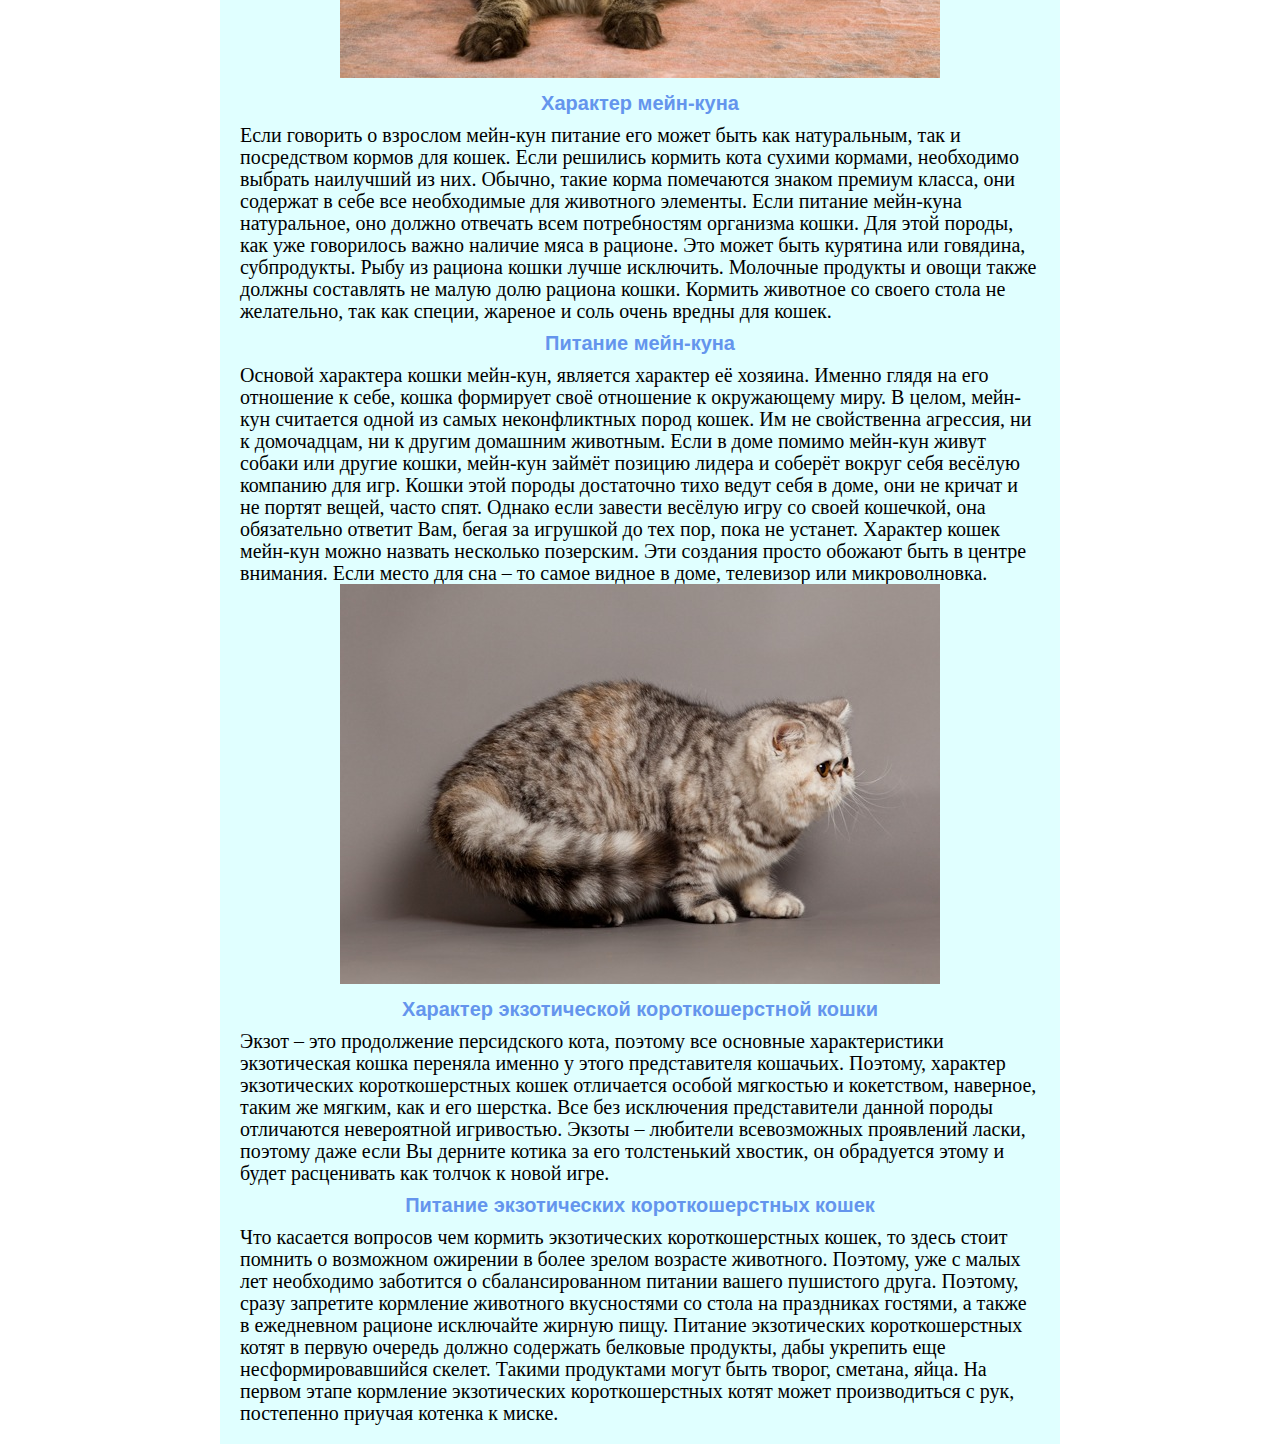
<file: natureAndFeed.html>
<!DOCTYPE html>
<html lang="ru">

<head>
    <meta charset="UTF-8">
    <title>Самые популярные породы кошек</title>
    <link rel="stylesheet" href="css/style.css">
</head>

<body>
    <div class="mainBox">
        <div>
            <p class="picture"><img src="images/scottish-fold.jpg" alt="Шотландская кошка" title="Шотландская кошка" id="Характер и питание шотландской кошки"></p>
            <h3>Характер шотландской кошки</h3>
            <p class="natureFeed">Наверное, многие знают о характере британских кошек, знают об их благородном и
                по-английски
                элегантном поведении. Но если с британцами все понятно, то с шотландцами получается настоящая
                путаница, хотя бы потому, что шотландской породы всего бывает четыре вида. Но, к счастью, характер
                от вида шотландца не зависит, что безусловно, упрощает нам задачу.</p>
            <p class="natureFeed">Рассматривая характер шотландской кошки стоит отметить, что данная порода
                отличается своей
                манерностью и простотой одновременно. Шотландец станет верным другом, покладистым мягким комочком,
                который любит ласку и внимание. Будьте готовы к большому количеству совместных игр, особенно в
                раннем возрасте, так как характеристика шотландских кошек такова, что все представители данной
                породы невероятно игривые, но если им четко указать на место, то они покорно примут роль покорных
                слуг. Поэтому, такой кот станет отличным другом для Вашего ребенка, который с удовольствием будет
                возиться с Вашим любимцем.</p>
        </div>
        <div>
            <h3>Питание шотландской кошки</h3>
            <p class="natureFeed">Как и кормление любого другого представителя дорогой кошки, кормление шотландских
                котят должно быть
                специальным и сбалансированным. Необходимо придерживаться специального рациона, в который будут
                входить сырая телятина, отварная обезжиренная птица и ее субпродукты, а также достаточное количество
                кисломолочных продуктов.</p>
            <p class="natureFeed">В питание шотландских котят не должны входить такие продукты как рыба, кости,
                жирное мясо,
                копчености, сладкое, бобовые, картофель, жареные блюда. Поэтому, перед тем как накормить Вашего
                питомца очередной вкусностью, лучше вбейте в поиск чем кормить шотландских кошек и лишний раз
                просмотрите необходимую информацию, ведь плохое питание влияет не только на здоровье, но и на
                внешние характеристики.</p>
        </div>


        <div>
            <p class="picture"><img src="images/British_2.jpg" alt="Британская кошка" title="Британская кошка" id="Характер и питание британской кошки"></p>
            <h3>Характер британской кошки</h3>
            <p class="natureFeed">Кошки данной породы обладают спокойным и мягким нравом. Они прекрасно подойдут
                семьям с маленькими
                детьми и другими домашними питомцами. Характер британских кошек достаточно дружелюбный. Животные
                очень терпеливые и покладистые, в конфликты стараются не вступать. Несмотря на то, что Вы можете
                стать хозяином не совсем чистокровного британца, он все равно будет прекрасно воспитываться. Также
                можно ознакомиться с родословной его родителей и взглянуть на их поведение вживую. Благодаря этому,
                уже можно будет предвидеть поведение подрастающего комочка.</p>
            <p class="natureFeed">Однако, несмотря на то, что характеристика британских кошек говорит об их
                терпеливости и не
                конфликтности, эти животные никогда не позволят обращаться с собой неподобающим образом. Питомец
                будет требовать к себе уважения. Он будет любящим членом семьи, но не очередной куклой в руках
                ребенка.</p>
        </div>


        <div>
            <h3>Питание британской кошки</h3>
            <p class="natureFeed">Сразу же появляется вопрос: Чем кормить британских кошек? Существует несколько
                простых правил. Котят
                следует приучить к кормлению в одно и то же время. Корм должен быть свежим, остатки с прошлого
                приема пищи в новом корме быть не должно. Питание британских котят должно чередоваться между готовым
                кормом и приготовленным самостоятельно. Если Вы хотите поделиться с питомцем своей едой, исключайте
                соленое, острое и сладкое. Кормление британских котят не вызывает никаких сложностей, нужно всего
                лишь следовать небольшим советам.</p>
            <p class="natureFeed">Продажа британских котят осуществляется как через интернет, так и с рук. У
                настоящего британца
                обязательно будет родословная и справочка от врача о том, что этот чудесный радостный комочек бодр и
                абсолютно здоров. Британцы пользуются большой популярностью. Зачастую их можно встретить на
                выставках, где они забирают главные призы. Также это прекрасный добрый и верный друг для всей семьи.
            </p>
        </div>

        <div>
            <p class="picture"><img src="images/orange-persian-cat.jpg" alt="Персидская кошка" title="Персидская кошка" id="Характер и питание персидской кошки"></p>
            <h3>Характер персидской кошки</h3>
            <p class="natureFeed">Это царственное животное с изысканными манерами и кротким нравом. Характер
                персидских кошек спокойный
                и флегматичный, персы не выносят суеты и предпочитают созерцать за происходящими в доме событиями со
                своей удобной подушечки. Но за внешней невозмутимостью скрывается живой ум, наблюдательность и даже
                аналитические способности. Голос персов нежный и мелодичный, мяукают они очень редко и обычно
                общаются с владельцем посредством контакта «глаза в глаза».</p>
            <p class="natureFeed">Охотничий инстинкт персидского кота проявляется не часто: он абсолютно не
                приспособлен к жизни вне
                дома. Вальяжный, добродушный, общительный – вот наиболее типичная характеристика персидского кота.
                Эти кошки прекрасно позируют для фото, участвуют во всевозможных шоу и даже демонстрируют одежду для
                животных. В руках детей перс - живая игрушка, которая умудряется сохранять собственное достоинство
                даже в самой комичной и нелепой ситуации: одетый в кукольное платье или спящий в игрушечной коляске.
            </p>
        </div>

        <div>
            <h3>Питание персидской кошки</h3>
            <p class="natureFeed">Аппетит персов избирательный и непостоянный. То, что кошка с удовольствием ела
                вчера, сегодня она
                брезгливо закапывает лапкой и вопросительно смотрит на хозяина. Расспрашивая лучших заводчиков о
                том, чем кормить персидских кошек, можно услышать самые противоречивые мнения. Большинство
                селекционеров предпочитают использовать готовые корма премиум-класса, но есть и те, кто предпочитает
                составлять меню самостоятельно, ориентируясь на сезон и физиологическое состояние своей кошки.
            </p>
            <p class="natureFeed">Питание персидских котят должно быть сбалансированным по питательным веществам,
                гипоаллергенным и
                легко усваиваться. Персидские кошки, питание которых основывается на принципе: «лучше меньше, да
                лучше» кушают часто и понемногу.
            </p>
        </div>
        <div>
            <p class="picture"><img src="images/oriental-cat-on-back.jpg" alt="Ориентальная кошка" title="Ориентальная кошка" id="Характер и питание ориентальной кошки"></p>
            <h3>Характер ориентальной кошки</h3>
            <p class="natureFeed">Характер ориентальных кошек хорошо подходит одиноким людям и семьям с маленькими
                детьми. Эта кошка
                любит сидеть на коленях, позволяет, чтобы ее гладили, тискали и с невероятным терпением переносит
                детские шалости. Она обожает игры, в которых может продемонстрировать свою ловкость,
                сообразительность и игривый нрав. Ориенталы хорошо дрессируются и могут аппортировать небольшие
                предметы.</p>
            <p class="natureFeed">Ориентал – кошка-компаньон, не уступающая собакам по интеллекту и преданности. В
                спокойной
                доброжелательной атмосфере характер ориентальной кошки полностью раскрывается, в ее обществе люди
                становятся умиротворенными и расслабленными. Поэтому этих кошек нередко используют для сеансов
                зоотерапии, рекомендуют тем, кто часто испытывает стрессы на работе.</p>
        </div>
        <div>
            <h3>Питание ориентальной кошки</h3>
            <p class="natureFeed">Чем кормить ориентальных кошек? Они непритязательны в пище, важнее, чтобы еда была
                свежей, правильно
                сбалансированной по белкам и жирам. Жиры непосредственно влияют на качество и внешний вид шерсти,
                поэтому должны быть в корме ежедневно. Но их избыточное содержание приводит к потере кондиции и
                ожирению, поэтому злоупотреблять липидами не стоит. Правильное кормление ориентальных котят и
                взрослых животных – от одной до четырех капель растопленного сливочного масла на порцию.
                Ориентальные кошки, питание которых осуществляется «со стола», чаще страдают расстройствами
                пищеварения и болезнями обмена веществ</p>
        </div>
        <div>
            <p class="picture"><img src="images/sphynx_cat.jpg" alt="Кошка породы сфинкс" title="Кошка породы сфинкс" id="Характер и питание сфинкса"></p>
            <h3>Характер сфинкса</h3>
            <p class="natureFeed">Хоть сфинксы и не имеют шерсти, запутать в своем характере они могут похлеще
                персидских котов. Для
                начала нужно просто свыкнуться с внешним видом этой кошки. А потом Вы поймете, насколько верного
                друга Вы приобрели. Характер сфинкса подчеркивает то обстоятельство, что эти животные очень любят
                находиться в окружении внимания со всех сторон. Они могут даже требовать это не только от людей, но
                и от других животных. К гостям они относятся совершенно спокойно и дружелюбно, в отличие от других
                кошек, которые могут ревновать хозяина к гостю. Сфинксам, напротив, нравится красоваться перед
                большим количеством людей. Из-за того, что шерсти у них нет, они очень любят теплые места. Спят они
                чаще всего под одеялом. Находиться рядом с человеком для них настоящее удовольствие. Они будут
                искать Вашего общества повсюду, и будут весьма довольны, когда найдут. Сфинксам безумно нравится
                играть в прятки, потому не тревожьтесь, если вдруг кошка пропала из поля Вашего зрения. Лучше
                пройдитесь по дому. Наверняка сфинкс притаился где-то и дожидается того момента, когда Вы
                отправитесь на поиски. Старайтесь не оставлять сфинкса одного надолго. Они не любят одиночества.
                Надеемся, что такая характеристика сфинксов в полной мере раскрыла особенности их поведения.</p>
        </div>
        <div>
            <h3>Питание сфинкса</h3>
            <p class="natureFeed">Чем кормить сфинксов - один их наиболее важных вопросов. Едят эти кошки все и
                аппетит у них очень и
                очень хорош. Они не капризны и не привередливы. Помните о том, что питание котят сфинксов должно
                сочетать в себе те продукты, которые имеют высокое содержание кальция и белка. Рацион может быть
                самым разнообразным. В обязательном порядке в него должно входить мясо (курица, говядина), сухие
                корма, молочные продукты, каши, яйца и всевозможные лакомства (они зависят от предпочтений Вашего
                питомца). Кстати, вкусы у сфинксов очень специфичные, и они часто не совпадают с привычными
                вкусовыми предпочтениями других пород кошек. К примеру, сфинкс может обожать шоколад. Это, конечно,
                прекрасно. Но баловать его лакомствами можно только если это не вредит здоровью. Кормление котят
                сфинкса происходит часто – до 6 раз в день. С возрастом эта цифра уменьшается до трех-двух раз.</p>
        </div>
        <div>
            <p class="picture"><img src="images/Abyssinian_cat2.jpg" alt="Абиссинская кошка" title="Абиссинская кошка" id="Характер и питание абиссинской кошки"></p>
            <h3>Характер абиссинской кошки</h3>
            <p class="natureFeed">Человек, впервые встретившийся с абиссинской кошкой, может подумать, что она
                подобна предкам кошки,
                хищным животным, которые выбирают себе жилище вдали от людей, нападают на жертву, пуская в ход зубы
                и острые когти. Так вот, характер абиссинских кошек совершенно иной. Все эти выводы очень ошибочны.
                Абиссинская кошка будет шипеть, а может даже и нападать только в том случае, если ей самой или ее
                детенышам грозит опасность. Но человек никогда противником не станет. Напротив, это животное очень
                любящее и умное. Также они очень активны, поэтому если у Вас недостаточно терпения на нее, не стоит
                заводить абиссинку. Они не в восторге от долгого времяпровождения на руках хозяина, им нужно много
                двигаться.</p>
        </div>
        <div>
            <h3>Питание абиссинской кошки</h3>
            <p class="natureFeed">Если в вопросе ухода особых проблем не возникает, то в плане питания абиссинская
                кошка очень
                капризна. Чем кормить абиссинских кошек? Хоть и существуют некоторые трудности касательно питания, к
                новой еде она привыкает быстро. Но еду нужно разнообразить, чтобы организм усваивал все, что нужно
                для нормального развития.</p>
            <p class="natureFeed">Питание абиссинских котят в основном обеспечивается молоком матери. Но немного
                позже нужно будет
                приучать их к сухим кормам. Их нужно менять со временем, так как в разных кормах есть разные
                компоненты. Кормление абиссинских котят, по сути, не сложное. Важно лишь на первых порах ее приучить
                к разным видам пищи, чтобы в дальнейшем управляться с ней было проще. Не забывайте и о мясе, так как
                оно необходимо для неё.</p>
        </div>
        <div>
            <p class="picture"><img src="images/Ragdoll2.jpg" alt="Рэгдолл" title="Рэгдолл" id="Характер и питание рэгдолла"></p>
            <h3>Характер рэгдолла</h3>
            <p class="natureFeed">Американцы - люди прагматичные. В шестидесятых годах прошлого века они решили
                создать идеальную
                домашнюю кошку с шикарным экстерьером и покладистым, доверчивым характером, адаптированных к
                проживанию в городских условиях. Им это удалось: именно рэгдоллу было суждено стать «супер-кошкой»,
                которая обожает свой дом, своих хозяев и даже на мимолетную ласку отвечает басистым раскатистым
                мурлыканьем. Чеширский кот из сказки Льюиса Кэролла с его неизменной улыбкой — это иллюстрированная
                характеристика рэгдолла.</p>
            <p class="natureFeed">Рэгдолл считает себя полноправным членом семьи: любит вместе с домочадцами
                трапезничать, смотреть
                телевизор и даже «беседовать», вставляя между фразами владельцев свое негромкое мелодичное «мяу».
                Переводя внимательный взгляд темно-голубых глаз, кот, кажется, не только улавливает смысл
                разговоров, но и обдумывает все сказанное. Характер рэгдоллов довольно флегматичный, но это не
                мешает им бурно радоваться, когда хозяин возвращается после долгого отсутствия.</p>
        </div>
        <div>
            <h3>Питание рэгдолла</h3>
            <p class="natureFeed">С раннего детства рэгдолл радует хозяев хорошим аппетитом и здоровым пищеварением.
                Взрослые коты этой
                породы могут весить 9-10 кг, поэтому покушать они любят. Причем, харчами не перебирают, едят и
                готовые сухие корма, и суп или кашу с общего стола. Если в квартире одновременно содержится
                несколько животных, питание котят рэгдолла требует от владельца пристального внимания. Деликатных и
                неконфликтных по натуре рэгдоллов попросту оттирают от миски более бойкие сородичи или собаки.</p>
            <p class="natureFeed">Чем кормить рэгдолла, чтобы он вырос здоровым и красивым? Позаботьтесь о том,
                чтобы пища кота всегда
                была свежей, источала аппетитный запах и содержала много витаминов.</p>
        </div>
        <div>
            <p class="picture"><img src="images/American_cat.jpg" alt="Американская кошка" id="Характер и питание американской кошки"></p>
            <h3>Характер американской кошки</h3>
            <p class="natureFeed">Характер американских кошек отличает их от остальных прекрасной способностью
                охотиться. Причем это не
                просто особенность, а настоящий талант. Кошка в меру любит двигаться и отдыхать. С окружающими ее
                людьми она очень дружелюбна. Больше всего американская кошка привыкает к хозяину, который ее кормит
                и воспитывает. С остальными членами семьи у нее вполне дружеские доброжелательные отношения. Здесь
                можно даже больше сказать. Американские кошки прекрасно ладят с другими питомцами, живущими в доме,
                в том числе и с собаками. Бесподобны отношения американской кошки с маленькими детьми. Они очень
                быстро находят общий язык и становятся друзьями. Кошки этой породы не привередливы в плане помещения
                и прогулок, так как прогулки им нужны не так часто. В большей степени они предпочитают находиться в
                квартире, так как любят уравновешенность и покой. Смекалка и сообразительность у кошек на высоте. Но
                вместе со всеми вышеперечисленными качествами им присуще большое и глубокое чувство независимости.
                Они очень свободолюбивы. Нередки случаи, когда американские кошки проявляли агрессию. Но беспричинно
                они этого делать не станут. Такая характеристика американских кошек наглядно показывает общие черты
                их характера.</p>
        </div>
        <div>
            <h3>Питание американской кошки</h3>
            <p class="natureFeed">Люди, еще не сталкивавшиеся с этой породой часто задают вопрос, чем кормить
                американских кошек. Ответ
                на него достаточно прост: кошка должна получать все, чтобы ее организм функционировал нормально. По
                сути своей кошка – хищник. А как известно, хищники питаются мясом. Потому в рацион американской
                кошки оно обязательно должно быть включено. Важно, чтобы процент жира в мясе был как можно меньше. В
                первые недели жизни питание американских котят осуществляется за счет молока матери. Далее в него
                должны включаться те элементы пищи, которые богаты белками, так как они чрезвычайно важны для их
                организма. Не менее важна и рыба. Но ни в коем случае не кормите кошку сырой рыбой. Ее можно давать
                кошке лишь в вареном виде. В целом, кормление американских котят становится наиболее разнообразным с
                возрастом. Ухаживайте за своей кошкой правильно, и тогда продажа американской кошки будет проходить
                на необходимом уровне.</p>
        </div>
        <div>
            <p class="picture"><img src="images/maine-coon-cat2.jpg" alt="Мейн-кун" title="Мейн-кун" id="Характер и питание Мейн-куна"></p>
            <h3>Характер мейн-куна</h3>
            <p class="natureFeed">Если говорить о взрослом мейн-кун питание его может быть как натуральным, так и
                посредством кормов
                для кошек. Если решились кормить кота сухими кормами, необходимо выбрать наилучший из них. Обычно,
                такие корма помечаются знаком премиум класса, они содержат в себе все необходимые для животного
                элементы. Если питание мейн-куна натуральное, оно должно отвечать всем потребностям организма кошки.
                Для этой породы, как уже говорилось важно наличие мяса в рационе. Это может быть курятина или
                говядина, субпродукты. Рыбу из рациона кошки лучше исключить. Молочные продукты и овощи также должны
                составлять не малую долю рациона кошки. Кормить животное со своего стола не желательно, так как
                специи, жареное и соль очень вредны для кошек.</p>
        </div>
        <div>
            <h3>Питание мейн-куна</h3>
            <p class="natureFeed">Основой характера кошки мейн-кун, является характер её хозяина. Именно глядя на
                его отношение к себе,
                кошка формирует своё отношение к окружающему миру. В целом, мейн-кун считается одной из самых
                неконфликтных пород кошек. Им не свойственна агрессия, ни к домочадцам, ни к другим домашним
                животным. Если в доме помимо мейн-кун живут собаки или другие кошки, мейн-кун займёт позицию лидера
                и соберёт вокруг себя весёлую компанию для игр. Кошки этой породы достаточно тихо ведут себя в доме,
                они не кричат и не портят вещей, часто спят. Однако если завести весёлую игру со своей кошечкой, она
                обязательно ответит Вам, бегая за игрушкой до тех пор, пока не устанет. Характер кошек мейн-кун
                можно назвать несколько позерским. Эти создания просто обожают быть в центре внимания. Если место
                для сна – то самое видное в доме, телевизор или микроволновка.</p>
        </div>
        <div>
            <p class="picture"><img src="images/exotic-shorthair2.jpg" alt="Экзотическая короткошерстная кошка" title="Экзотическая короткошерстная кошка" id="Характер и питание экзотической короткошерстной кошки"></p>
            <h3>Характер экзотической короткошерстной кошки</h3>
            <p class="natureFeed">Экзот – это продолжение персидского кота, поэтому все основные
                характеристики экзотическая
                кошка переняла именно у этого представителя кошачьих. Поэтому, характер экзотических короткошерстных
                кошек отличается особой мягкостью и кокетством, наверное, таким же мягким, как и его шерстка. Все
                без исключения представители данной породы отличаются невероятной игривостью. Экзоты – любители
                всевозможных проявлений ласки, поэтому даже если Вы дерните котика за его толстенький хвостик, он
                обрадуется этому и будет расценивать как толчок к новой игре.</p>
        </div>
        <div>
            <h3>Питание экзотических короткошерстных кошек</h3>
            <p class="natureFeed">Что касается вопросов чем кормить экзотических короткошерстных кошек, то здесь
                стоит помнить о
                возможном ожирении в более зрелом возрасте животного. Поэтому, уже с малых лет необходимо заботится
                о сбалансированном питании вашего пушистого друга. Поэтому, сразу запретите кормление животного
                вкусностями со стола на праздниках гостями, а также в ежедневном рационе исключайте жирную пищу.
                Питание экзотических короткошерстных котят в первую очередь должно содержать белковые продукты, дабы
                укрепить еще несформировавшийся скелет. Такими продуктами могут быть творог, сметана, яйца. На
                первом этапе кормление экзотических короткошерстных котят может производиться с рук, постепенно
                приучая котенка к миске.</p>
        </div>

    </div>
</body>

</html>
</file>
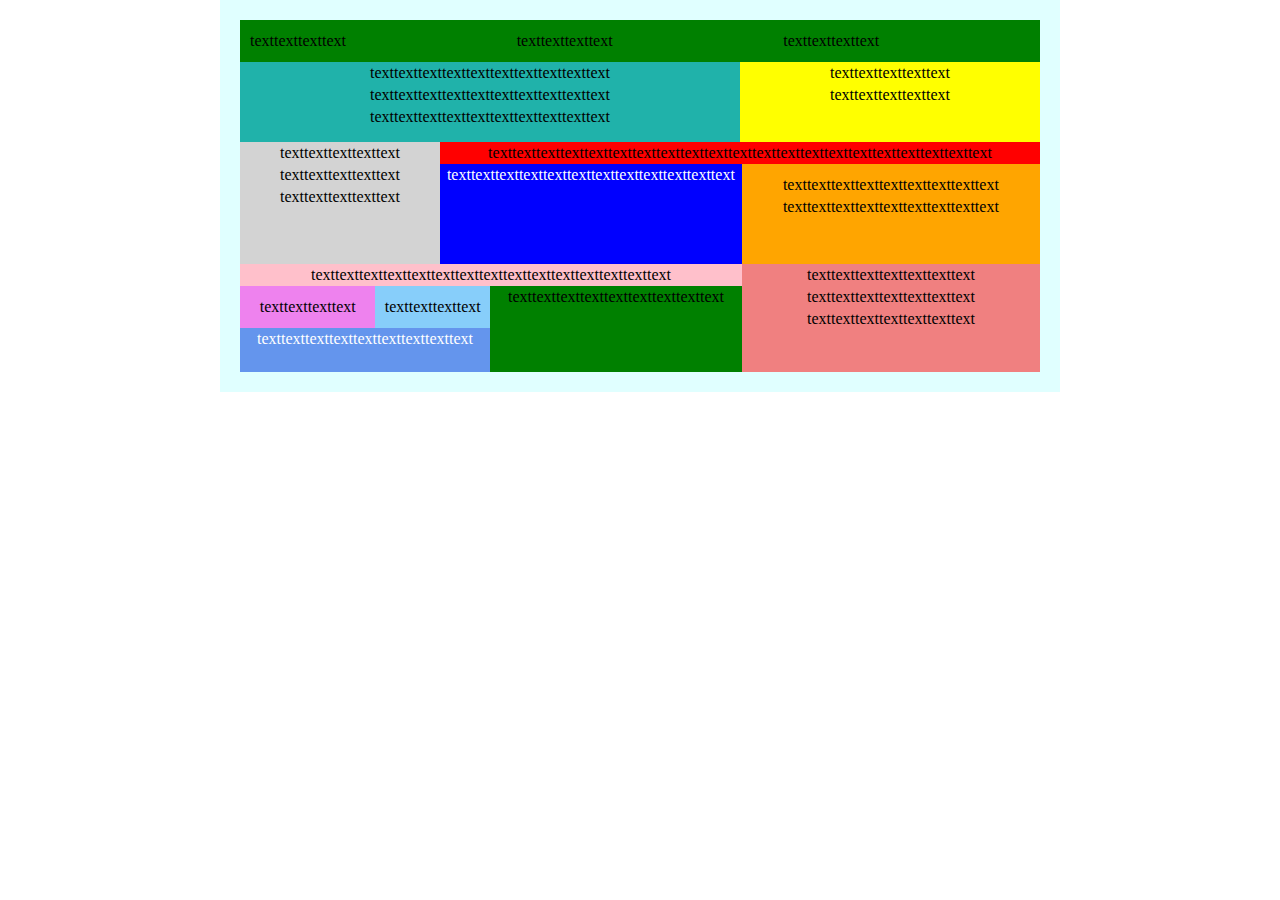
<file: t-cell.html>
<!DOCTYPE html>
<html lang="ru">

<head>
    <meta charset="UTF-8">
    <title>T-cell</title>
    <link rel="stylesheet" href="css/style.css">
</head>

<body>
    <div class="mainBox">
        <div class="table">
            <div class="row1">
                <div class="t-cell1">texttexttexttext</div>
                <div class="t-cell1">texttexttexttext</div>
                <div class="t-cell1">texttexttexttext</div>
            </div>
            <div class="row2">
                <div class="t-cell2">
                    <div>texttexttexttexttexttexttexttexttexttext</div>
                    <div>texttexttexttexttexttexttexttexttexttext</div>
                    <div>texttexttexttexttexttexttexttexttexttext</div>
                </div>
                <div class="t-cell3">
                    <div>texttexttexttexttext</div>
                    <div>texttexttexttexttext</div>
                </div>
                <div class="row3">
                    <div class="t-cell4">
                        <div>texttexttexttexttext</div>
                        <div>texttexttexttexttext</div>
                        <div>texttexttexttexttext</div>
                    </div>
                    <div class="t-cell5">
                        <div>texttexttexttexttexttexttexttexttexttexttexttexttexttexttexttexttexttexttexttexttext</div>
                        <div class="t-cell6">
                            <div class="t-cell66">
                                <div>texttexttexttexttexttexttexttexttexttexttexttext</div>
                            </div>
                            <div class="t-cell67">
                                <div>texttexttexttexttexttexttexttexttext</div>
                                <div>texttexttexttexttexttexttexttexttext</div>
                            </div>
                        </div>
                    </div>
                </div>
                <div class="row4">
                    <div class="t-cell17">
                        <div>texttexttexttexttexttexttexttexttexttexttexttexttexttexttext</div>
                        <div class="t-cell170">
                            <div class="t-cell171">
                                <div>texttexttexttext</div>
                            </div>
                            <div class="t-cell172">
                                <div>texttexttexttext</div>
                            </div>
                            <div class="t-cell173">
                                <div>texttexttexttexttexttexttexttexttext</div>
                            </div>
                        </div>
                        <div class="t-cell1700">
                            <div>texttexttexttexttexttexttexttexttext</div>
                        </div>
                    </div>
                    <div class="t-cell18">
                        <div>texttexttexttexttexttexttext</div>
                        <div>texttexttexttexttexttexttext</div>
                        <div>texttexttexttexttexttexttext</div>
                    </div>
                </div>
            </div>
            <div>

            </div>
</body>

</html>
</file>
<file: css/style.css>
/* http://meyerweb.com/eric/tools/css/reset/ 
   v2.0 | 20110126
   License: none (public domain)
*/

html,
body,
div,
span,
applet,
object,
iframe,
h1,
h2,
h3,
h4,
h5,
h6,
p,
blockquote,
pre,
a,
abbr,
acronym,
address,
big,
cite,
code,
del,
dfn,
em,
img,
ins,
kbd,
q,
s,
samp,
small,
strike,
strong,
sub,
sup,
tt,
var,
b,
u,
i,
center,
dl,
dt,
dd,
ol,
ul,
li,
fieldset,
form,
label,
legend,
table,
caption,
tbody,
tfoot,
thead,
tr,
th,
td,
article,
aside,
canvas,
details,
embed,
figure,
figcaption,
footer,
header,
hgroup,
menu,
nav,
output,
ruby,
section,
summary,
time,
mark,
audio,
video {
  margin: 0;
  padding: 0;
  border: 0;
  font-size: 100%;
  font: inherit;
  vertical-align: baseline;
}
/* HTML5 display-role reset for older browsers */
article,
aside,
details,
figcaption,
figure,
footer,
header,
hgroup,
menu,
nav,
section {
  display: block;
}
body {
  line-height: 1;
}
ol,
ul {
  list-style: none;
}
blockquote,
q {
  quotes: none;
}
blockquote:before,
blockquote:after,
q:before,
q:after {
  content: "";
  content: none;
}
table {
  border-collapse: collapse;
  border-spacing: 0;
}
.mainBox {
  margin: 0 auto;
  padding: 20px;
  width: 800px;
  font-size: 20px;
  font-family: "Times New Roman", Times, serif;
  background: lightcyan;
  line-height: 22px;
}

h1 {
  text-align: center;
  color: darkblue;
  font-family: Arial, Helvetica, sans-serif;
  font-size: 30px;
  font-weight: 1000;
  margin-bottom: 10px;
  margin-top: 10px;
}

h2 {
  text-align: center;
  color: blue;
  font-family: Arial, Helvetica, sans-serif;
  font-size: 20px;
  font-weight: 800;
  margin-bottom: 10px;
  margin-top: 10px;
}

h3 {
  color: cornflowerblue;
  font-family: Arial, Helvetica, sans-serif;
  font-size: 20px;
  font-weight: 600;
  margin-bottom: 10px;
  margin-top: 10px;
  text-align: center;
}

.natureFeed {
  font-family: "Times New Roman", Times, serif;
}
.picture {
  text-align: center;
}
/*inline-block*/
.row1 {
  text-align: center;
  font-size: 0px;
  background: green;
  word-break: break-all;
}
.row2 {
  font-size: 0px;
  text-align: center;
  word-break: break-all;
}

.row3 {
  font-size: 0px;
  text-align: center;
  word-break: break-all;
}
.row4 {
  font-size: 0px;
  text-align: center;
  word-break: break-all;
}
.el3 {
  width: 300px;
  display: inline-block;
  font-size: 16px;
  background: yellow;
  vertical-align: top;
  height: 80px;
}
.el1 {
  width: 150px;
  display: inline-block;
  font-size: 16px;
}
.el2 {
  width: 500px;
  display: inline-block;
  font-size: 16px;
  background: lightcoral;
  height: 80px;
}
.el4 {
  width: 300px;
  display: inline-block;
  color: blue;
  font-size: 16px;
  background: lightgoldenrodyellow;
  vertical-align: top;
  height: 131px;
}
.ell {
  width: 500px;
  background: pink;
  display: inline-block;
}
.el5 {
  width: 501px;
  display: inline-block;
  color: white;
  font-size: 16px;
  background: red;
  height: 50px;
}
.el6 {
  width: 501px;
  display: inline-block;
  color: white;
  font-size: 16px;
  background: blue;
  height: 80px;
}
.el66 {
  width: 240px;
  display: inline-block;
  color: white;
  font-size: 16px;
}
.el67 {
  width: 257px;
  display: inline-block;
  color: green;
  font-size: 16px;
  background: orange;
  vertical-align: top;
  height: 80px;
}
.el {
  width: 504px;
  display: inline-block;
}
.el17 {
  display: inline-block;
  font-size: 16px;
  width: 504px;
  background: pink;
  height: 28px;
}
.el18 {
  display: inline-block;
  font-size: 16px;
  width: 296px;
  background: lightgreen;
  height: 98px;
  vertical-align: top;
}
.el170 {
  display: inline-block;
  font-size: 16px;
  width: 246px;
  height: 80px;
}
.el171 {
  display: inline-block;
  font-size: 16px;
  width: 127px;
  background: lightslategrey;
  margin-right: -6px;
}
.el172 {
  display: inline-block;
  font-size: 16px;
  width: 126px;
  background: lightsalmon;
  margin-right: -6px;
}
.el173 {
  display: inline-block;
  font-size: 16px;
  width: 250px;
  background: violet;
  color: white;
  height: 44px;
}
.el1700 {
  display: inline-block;
  font-size: 16px;
  width: 257px;
  background: green;
  vertical-align: top;
  height: 66px;
}
/*t-cell*/
.table {
  width: 800px;
  display: table;
}
.row1 {
  text-align: justify;
  background: green;
  word-break: break-all;
}
.row2 {
  text-align: center;
  word-break: break-all;
}
.row3 {
  text-align: center;
  word-break: break-all;
}
.row4 {
  text-align: center;
  word-break: break-all;
}
.t-cell1 {
  width: 300px;
  display: table-cell;
  font-size: 16px;
  padding: 10px;
}
.t-cell2 {
  width: 500px;
  display: table-cell;
  font-size: 16px;
  background: lightseagreen;
  height: 80px;
}
.t-cell3 {
  width: 300px;
  display: table-cell;
  font-size: 16px;
  background: yellow;
  vertical-align: top;
  height: 80px;
}
.t-cell4 {
  width: 200px;
  display: table-cell;
  font-size: 16px;
  background: lightgray;
  vertical-align: top;
  height: 80px;
}
.t-cell5 {
  width: 600px;
  display: table-cell;
  font-size: 16px;
  background: red;
  height: 80px;
  flex-wrap: wrap;
}
.t-cell6 {
  width: 600px;
  display: table-cell;
  font-size: 16px;
  background: lightpink;
  height: 80px;
}
.t-cell66 {
  width: 320px;
  display: table-cell;
  font-size: 16px;
  background: blue;
  color: white;
}
.t-cell67 {
  width: 295px;
  display: table-cell;
  font-size: 16px;
  background: orange;
  vertical-align: top;
  height: 80px;
  padding: 10px;
}
.t-cell17 {
  display: table-cell;
  font-size: 16px;
  width: 502px;
  background: pink;
  height: 80px;
  flex-wrap: wrap;
}
.t-cell18 {
  display: table-cell;
  font-size: 16px;
  width: 298px;
  background: lightcoral;
  height: 80px;
}
.t-cell170 {
  display: table-cell;
  font-size: 16px;
  width: 246px;
  height: 80px;
}
.t-cell171 {
  display: table-cell;
  font-size: 16px;
  width: 127px;
  background: violet;
  margin-right: -6px;
  padding: 10px;
}
.t-cell172 {
  display: table-cell;
  font-size: 16px;
  width: 126px;
  background: lightskyblue;
  margin-right: -6px;
}
.t-cell173 {
  font-size: 16px;
  width: 250px;
  background: cornflowerblue;
  color: white;
  height: 44px;
}
.t-cell1700 {
  display: table-cell;
  font-size: 16px;
  width: 254px;
  background: green;
  vertical-align: top;
  height: 62px;
}
/*float*/
.floatRow1 {
  text-align: center;
}
.floatRow2 {
  text-align: center;
}
.floatRow3 {
  text-align: center;
}
.floatRow4 {
  text-align: center;
}
.clearFix::after {
  content: "";
  clear: both;
  display: block;
}
.in-float1 {
  float: left;
  width: 266px;
  background: yellow;
}
.in-float2 {
  background: green;
  float: left;
  width: 544px;
}
.in-float3 {
  background: lightblue;
  float: left;
  width: 256px;
  height: 66px;
}
.in-float4 {
  background: red;
  float: left;
  width: 256px;
  height: 66px;
}
.in-float5 {
  background: pink;
  float: left;
  text-align: center;
  width: 544px;
}
.in-float6 {
  background: grey;
  float: left;
  width: 256px;
  height: 44px;
}
.in-float7 {
  background: violet;
  float: left;
  width: 288px;
}
.in-float8 {
  background: rgb(189, 140, 121);
  float: left;
  text-align: center;
  width: 544px;
}
.in-float9 {
  float: left;
  background: lightyellow;
}
.in-float10 {
  float: left;
  background: orange;
  width: 155px;
  height: 44px;
}
.in-float101 {
  float: left;
}

.in-float11 {
  float: left;
  background: lightgrey;
  width: 155px;
  height: 44px;
}
.in-float12 {
  width: 256px;
}
.in-float13 {
  float: left;
  background: pink;
  width: 234px;
  height: 66px;
}
.in-float14 {
  float: left;
  background: rgb(0, 255, 179);
  width: 256px;
  height: 89px;
}
/*flex*/
.flexRow1 {
  display: flex;
  justify-content: center;
}
.flexRow2 {
  display: flex;
  justify-content: center;
}
.flexRow3 {
  display: flex;
  justify-content: center;
}
.flexRow4 {
  display: flex;
  justify-content: center;
}
.in-flex1 {
  flex-basis: 256px;
  background: yellow;
  text-align: center;
}
.in-flex2 {
  background: green;
  width: 520px;
  text-align: center;
}
.in-flex3 {
  background: lightsteelblue;
  text-align: center;
  width: 250px;
}
.in-flex4 {
  background: red;
  text-align: center;
  width: 182px;
}
.in-flex5 {
  background: pink;
  text-align: center;
  width: 590px;
  height: 40px;
}
.in-flex67 {
  display: flex;
}
.in-flex6 {
  background: grey;
  width: 281px;
}
.in-flex7 {
  background: lightslategray;
  width: 286px;
  flex-grow: 2;
}
.in-flex8 {
  background: green;
  width: 537px;
  text-align: center;
  height: 35px;
}
.in-flex910 {
  display: flex;
}
.in-flex9 {
  background: violet;
  width: 257px;
}

.in-flex10 {
  background: orange;
  width: 280px;
}
.in-flex1112 {
  display: flex;
}
.in-flex11 {
  background: lightblue;
  width: 132px;
  height: 50px;
}
.in-flex12 {
  width: 133px;
  background: white;
}
.in-flex13 {
  background: pink;
}
.in-flex14 {
  text-align: center;
  background: rgb(88, 88, 211);
  width: 234px;
}
</file>
